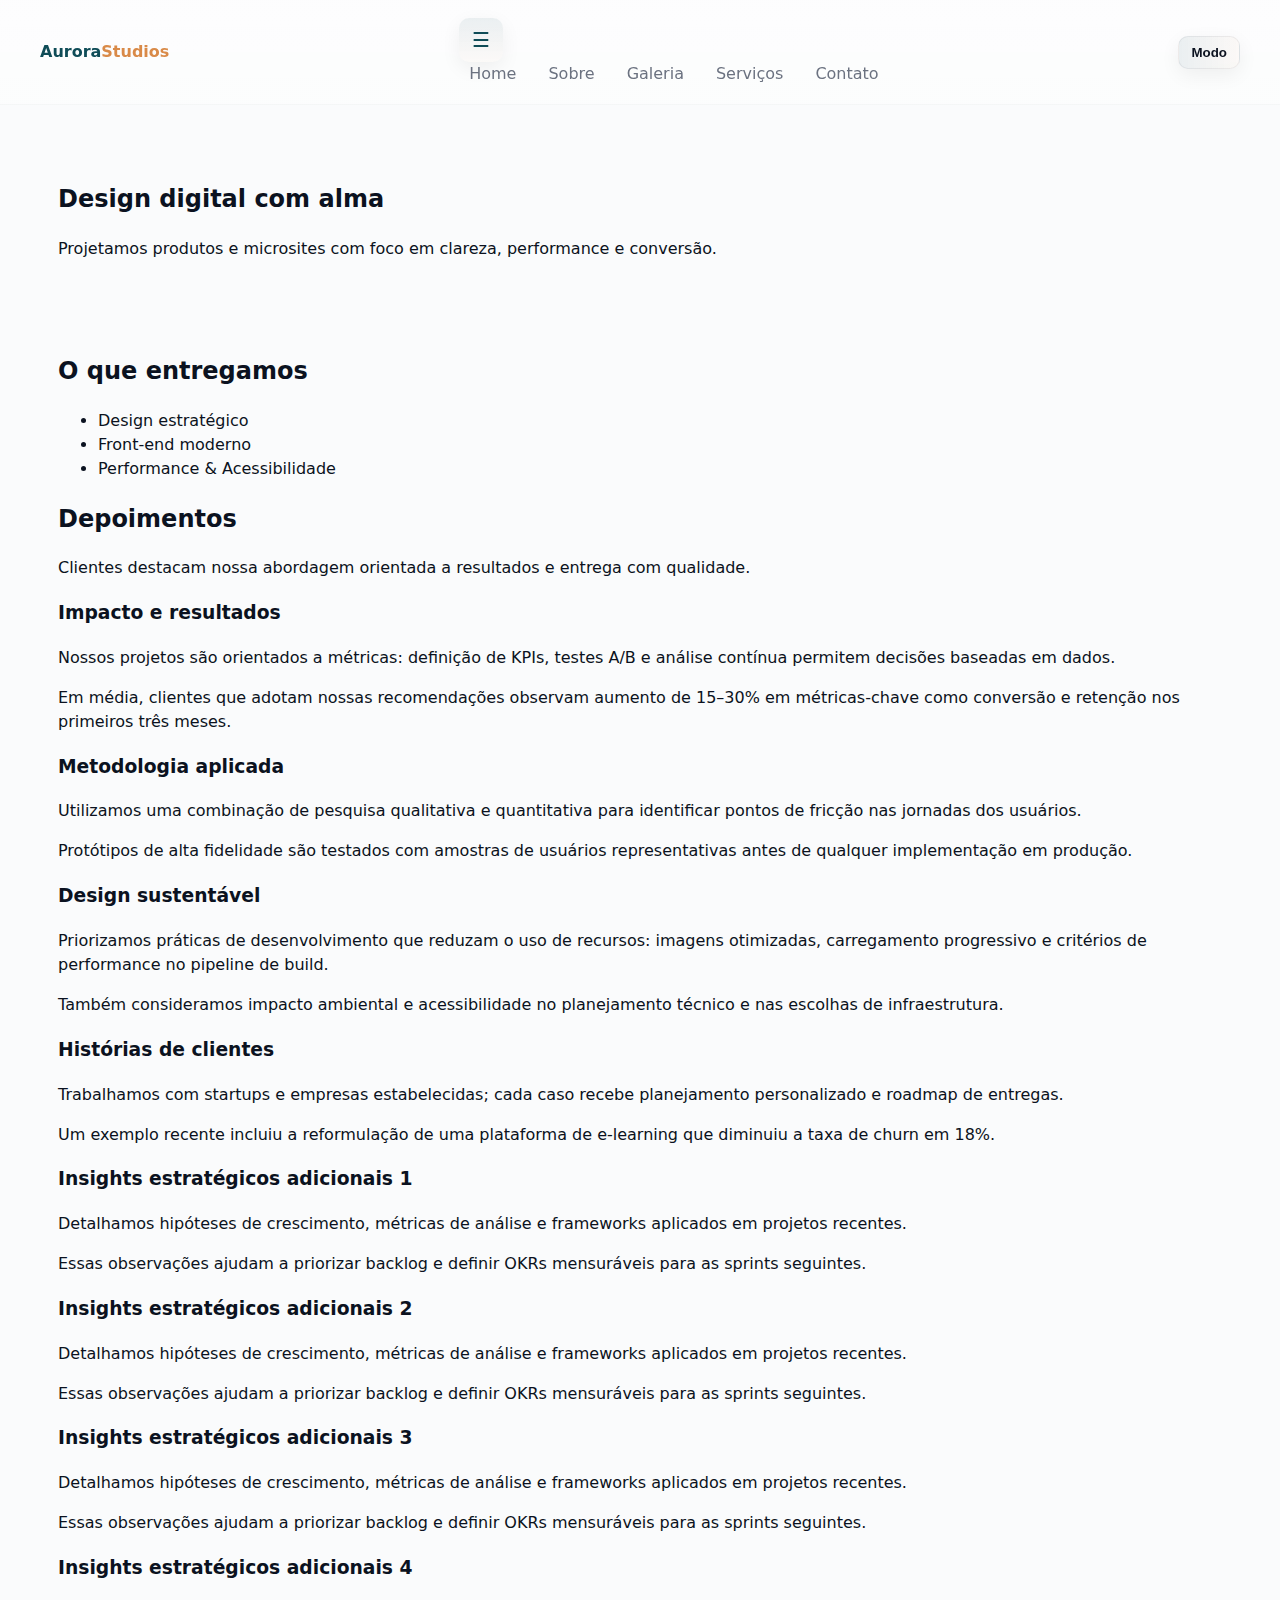
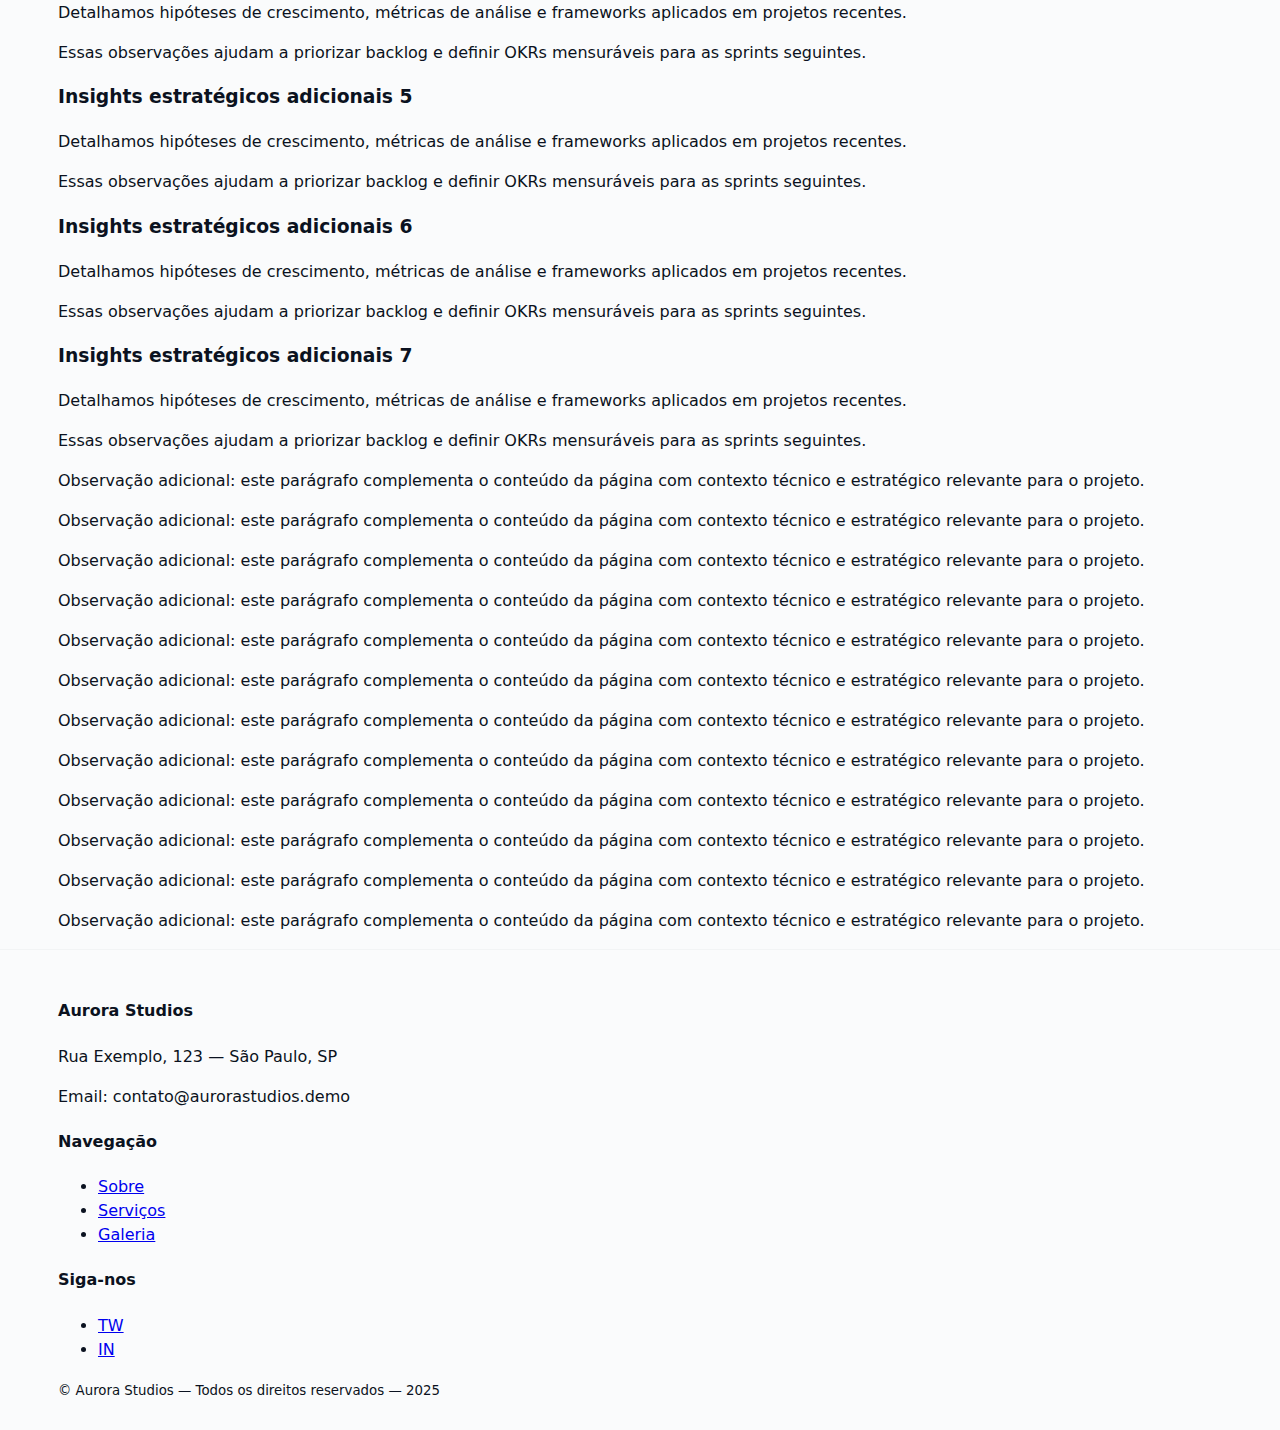
<file: Atividade 09/index.html>
<!--
  Página: Home — Aurora Studios
  Observações: esta página carrega `script.js` (interações de UI: menu, tema, carrossel, galeria).
-->
<!doctype html>
<html lang="pt-BR">
<head>
  <meta charset="utf-8" />
  <meta name="viewport" content="width=device-width,initial-scale=1" />
  <title>Home — Aurora Studios</title>
  <link rel="stylesheet" href="style.css" />
</head>
<body class="theme-light">
  <header class="site-header" role="banner">
    <div class="container header-inner">
      <a href="index.html" class="brand">Aurora<span>Studios</span></a>
      <nav class="main-nav" role="navigation" aria-label="Menu principal">
        <button class="nav-toggle" aria-expanded="false" aria-controls="main-menu">☰</button>
        <ul id="main-menu" class="nav-list">
          <li><a href="index.html">Home</a></li>
          <li><a href="about.html">Sobre</a></li>
          <li><a href="gallery.html">Galeria</a></li>
          <li><a href="services.html">Serviços</a></li>
          <li><a href="contact.html">Contato</a></li>
        </ul>
      </nav>
      <div class="header-actions">
        <button id="theme-toggle" aria-pressed="false">Modo</button>
      </div>
    </div>
  </header>
  <main class="container main-content" id="main" role="main">
    <section class="hero">
      <h2>Design digital com alma</h2>
      <p>Projetamos produtos e microsites com foco em clareza, performance e conversão.</p>
    </section>

    <section class="features">
      <h2>O que entregamos</h2>
      <ul>
        <li>Design estratégico</li>
        <li>Front-end moderno</li>
        <li>Performance & Acessibilidade</li>
      </ul>
    </section>

    <section class="testimonials">
      <h2>Depoimentos</h2>
      <p>Clientes destacam nossa abordagem orientada a resultados e entrega com qualidade.</p>
    </section>

    <section class="context-block impact">
      <h3>Impacto e resultados</h3>
      <p>Nossos projetos são orientados a métricas: definição de KPIs, testes A/B e análise contínua permitem decisões baseadas em dados.</p>
      <p>Em média, clientes que adotam nossas recomendações observam aumento de 15–30% em métricas-chave como conversão e retenção nos primeiros três meses.</p>
    </section>

    <section class="context-block methodology">
      <h3>Metodologia aplicada</h3>
      <p>Utilizamos uma combinação de pesquisa qualitativa e quantitativa para identificar pontos de fricção nas jornadas dos usuários.</p>
      <p>Protótipos de alta fidelidade são testados com amostras de usuários representativas antes de qualquer implementação em produção.</p>
    </section>

    <section class="context-block sustainability">
      <h3>Design sustentável</h3>
      <p>Priorizamos práticas de desenvolvimento que reduzam o uso de recursos: imagens otimizadas, carregamento progressivo e critérios de performance no pipeline de build.</p>
      <p>Também consideramos impacto ambiental e acessibilidade no planejamento técnico e nas escolhas de infraestrutura.</p>
    </section>

    <section class="context-block client-stories">
      <h3>Histórias de clientes</h3>
      <p>Trabalhamos com startups e empresas estabelecidas; cada caso recebe planejamento personalizado e roadmap de entregas.</p>
      <p>Um exemplo recente incluiu a reformulação de uma plataforma de e-learning que diminuiu a taxa de churn em 18%.</p>
    </section>

  
    <section class="context-block auto-added-1">
      <h3>Insights estratégicos adicionais 1</h3>
      <p>Detalhamos hipóteses de crescimento, métricas de análise e frameworks aplicados em projetos recentes.</p>
      <p>Essas observações ajudam a priorizar backlog e definir OKRs mensuráveis para as sprints seguintes.</p>
    </section>

    <section class="context-block auto-added-2">
      <h3>Insights estratégicos adicionais 2</h3>
      <p>Detalhamos hipóteses de crescimento, métricas de análise e frameworks aplicados em projetos recentes.</p>
      <p>Essas observações ajudam a priorizar backlog e definir OKRs mensuráveis para as sprints seguintes.</p>
    </section>

    <section class="context-block auto-added-3">
      <h3>Insights estratégicos adicionais 3</h3>
      <p>Detalhamos hipóteses de crescimento, métricas de análise e frameworks aplicados em projetos recentes.</p>
      <p>Essas observações ajudam a priorizar backlog e definir OKRs mensuráveis para as sprints seguintes.</p>
    </section>

    <section class="context-block auto-added-4">
      <h3>Insights estratégicos adicionais 4</h3>
      <p>Detalhamos hipóteses de crescimento, métricas de análise e frameworks aplicados em projetos recentes.</p>
      <p>Essas observações ajudam a priorizar backlog e definir OKRs mensuráveis para as sprints seguintes.</p>
    </section>

    <section class="context-block auto-added-5">
      <h3>Insights estratégicos adicionais 5</h3>
      <p>Detalhamos hipóteses de crescimento, métricas de análise e frameworks aplicados em projetos recentes.</p>
      <p>Essas observações ajudam a priorizar backlog e definir OKRs mensuráveis para as sprints seguintes.</p>
    </section>

    <section class="context-block auto-added-6">
      <h3>Insights estratégicos adicionais 6</h3>
      <p>Detalhamos hipóteses de crescimento, métricas de análise e frameworks aplicados em projetos recentes.</p>
      <p>Essas observações ajudam a priorizar backlog e definir OKRs mensuráveis para as sprints seguintes.</p>
    </section>

    <section class="context-block auto-added-7">
      <h3>Insights estratégicos adicionais 7</h3>
      <p>Detalhamos hipóteses de crescimento, métricas de análise e frameworks aplicados em projetos recentes.</p>
      <p>Essas observações ajudam a priorizar backlog e definir OKRs mensuráveis para as sprints seguintes.</p>
    </section>

    <section class="auto-para add-1">
      <p>Observação adicional: este parágrafo complementa o conteúdo da página com contexto técnico e estratégico relevante para o projeto.</p>
    </section>

    <section class="auto-para add-2">
      <p>Observação adicional: este parágrafo complementa o conteúdo da página com contexto técnico e estratégico relevante para o projeto.</p>
    </section>

    <section class="auto-para add-3">
      <p>Observação adicional: este parágrafo complementa o conteúdo da página com contexto técnico e estratégico relevante para o projeto.</p>
    </section>

    <section class="auto-para add-4">
      <p>Observação adicional: este parágrafo complementa o conteúdo da página com contexto técnico e estratégico relevante para o projeto.</p>
    </section>

    <section class="auto-para add-5">
      <p>Observação adicional: este parágrafo complementa o conteúdo da página com contexto técnico e estratégico relevante para o projeto.</p>
    </section>

    <section class="auto-para add-6">
      <p>Observação adicional: este parágrafo complementa o conteúdo da página com contexto técnico e estratégico relevante para o projeto.</p>
    </section>

    <section class="auto-para add-7">
      <p>Observação adicional: este parágrafo complementa o conteúdo da página com contexto técnico e estratégico relevante para o projeto.</p>
    </section>

    <section class="auto-para add-8">
      <p>Observação adicional: este parágrafo complementa o conteúdo da página com contexto técnico e estratégico relevante para o projeto.</p>
    </section>

    <section class="auto-para add-9">
      <p>Observação adicional: este parágrafo complementa o conteúdo da página com contexto técnico e estratégico relevante para o projeto.</p>
    </section>

    <section class="auto-para add-10">
      <p>Observação adicional: este parágrafo complementa o conteúdo da página com contexto técnico e estratégico relevante para o projeto.</p>
    </section>

    <section class="auto-para add-11">
      <p>Observação adicional: este parágrafo complementa o conteúdo da página com contexto técnico e estratégico relevante para o projeto.</p>
    </section>

    <section class="auto-para add-12">
      <p>Observação adicional: este parágrafo complementa o conteúdo da página com contexto técnico e estratégico relevante para o projeto.</p>
    </section>
</main>
  <footer class="site-footer">
    <div class="container footer-grid">
      <div class="footer-col">
        <h4>Aurora Studios</h4>
        <p>Rua Exemplo, 123 — São Paulo, SP</p>
        <p>Email: contato@aurorastudios.demo</p>
      </div>
      <div class="footer-col">
        <h4>Navegação</h4>
        <ul>
          <li><a href="about.html">Sobre</a></li>
          <li><a href="services.html">Serviços</a></li>
          <li><a href="gallery.html">Galeria</a></li>
        </ul>
      </div>
      <div class="footer-col">
        <h4>Siga-nos</h4>
        <ul class="socials">
          <li><a href="#" aria-label="Twitter">TW</a></li>
          <li><a href="#" aria-label="LinkedIn">IN</a></li>
        </ul>
      </div>
    </div>
    <div class="container copyright">
      <small>© Aurora Studios — Todos os direitos reservados — 2025</small>
    </div>
  </footer>
  <script src="script.js" defer></script>
</body>
</html>
</file>
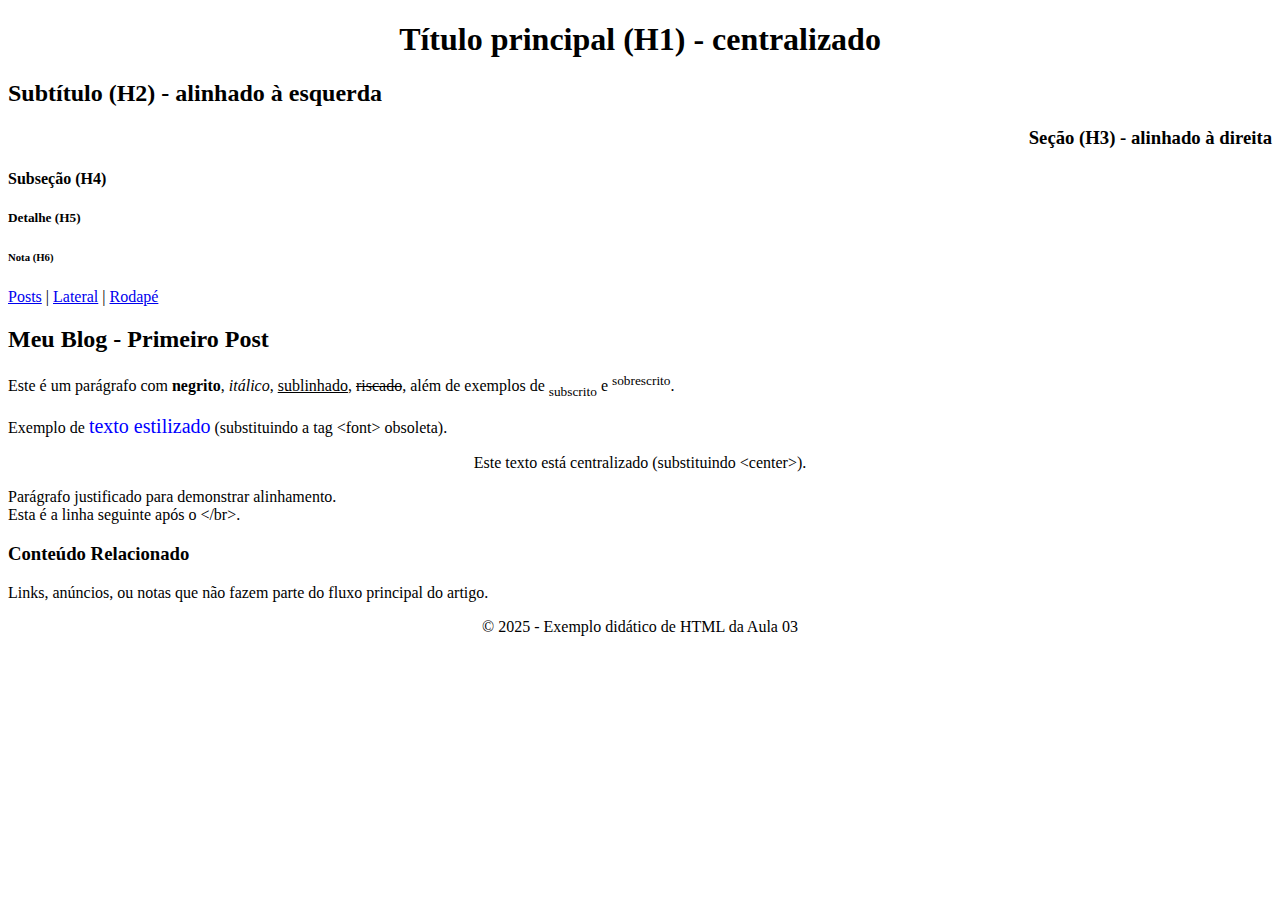
<file: Atividade 3/index.html>
<!DOCTYPE html>
<html lang="pt-BR">
    <head>
        <meta charset="utf-8">
        <title>O bloco</title> <!--Nome que fica na aba do navegador-->
        <style>
            #sublinhado{
                text-decoration: underline;
            }
            #riscado{
                text-decoration: line-through;
            }
            #estilizado{
                color: blue;
                font-size: 20px;
            }
            .center{
                text-align: center;
            }
            #justificado{
                text-align: justify;
            }
            #rodape{
                text-align: center;
            }
        </style> <!--CSS (Elementos Visuais)-->
    </head>
    <body>
        <header>
            <h1 align="center">Título principal (H1) - centralizado</h1>
            <h2 align="left">Subtítulo (H2) - alinhado à esquerda</h2>
            <h3 align="right">Seção (H3) - alinhado à direita</h3>
            <h4>Subseção (H4)</h4>
            <h5>Detalhe (H5)</h5>
            <h6>Nota (H6)</h6>
        </header> <!--Cabeçalho e títulos-->
        
        <nav>
            <p>
                <a href="https://www.rockstargames.com/">Posts</a> |
                <a href="https://www.rockstargames.com/">Lateral</a> |
                <a href="https://www.rockstargames.com/">Rodapé</a>
            </p>
        </nav> <!--Menu de Navegação-->
        
        <section id="posts">
            <article class="post">
                <header>
                    <h2>Meu Blog - Primeiro Post</h2>
                </header>
                <p>
                    Este é um parágrafo com <strong>negrito</strong>, <em>itálico</em>, <span id="sublinhado">sublinhado</span>, <span id="riscado">riscado</span>, além de exemplos de <sub>subscrito</sub> e <sup>sobrescrito</sup>.
                </p> <!--Primeiro Parágrafos com Diferentes formatações-->
                
                <p>
                    Exemplo de <span id="estilizado">texto estilizado</span> (substituindo a tag &lt;font&gt; obsoleta).
                </p> <!--Parágrafo com Texto Estilizado-->
                
                <div class="center">
                    Este texto está centralizado (substituindo &lt;center&gt;).
                </div> <!--Texto Centralizado-->
                
                <p id="justificado">
                    Parágrafo justificado para demonstrar alinhamento.</br>Esta é a linha seguinte após o &lt;/br&gt;.
                </p> <!--Parágrafo com Quebra de Linha (Justificado)-->
            </article>
        </section> <!--Seção de Posts-->
        
        <aside id="lateral">
            <h3>Conteúdo Relacionado</h3>
            <p>Links, anúncios, ou notas que não fazem parte do fluxo principal do artigo.</p>
        </aside> <!--Barra Lateral com Texto Explicativo-->
        
        <footer id="rodape">
            <p>© 2025 - Exemplo didático de HTML da Aula 03</p>
        </footer> <!--Rodapé-->
    </body>
</html>
</file>
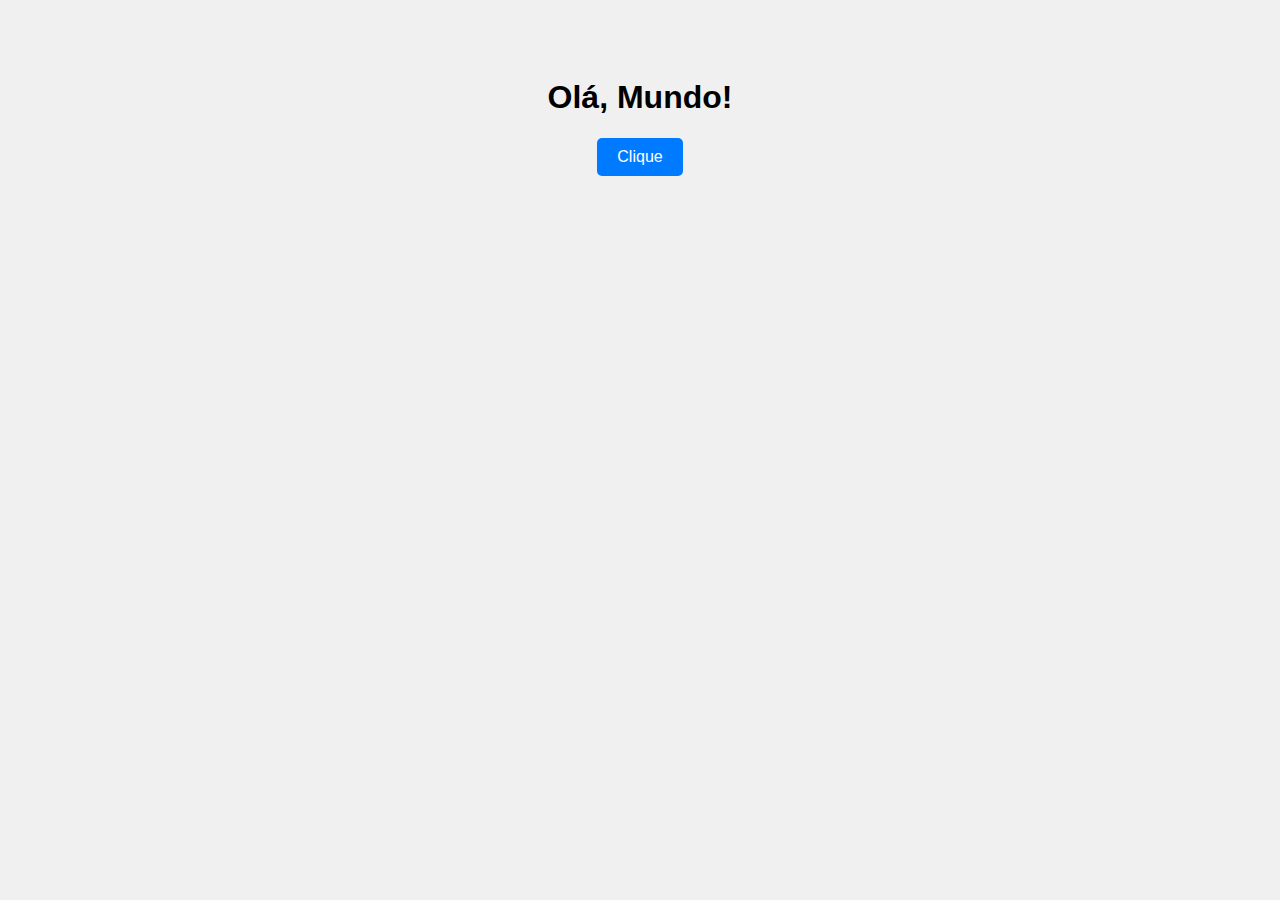
<file: webdesign/index.html>
<!DOCTYPE html>
<html Lang="pt-BR">
<head>
    <meta charset="UTF-8">
    <title> Meu Primeiro Site </title>
    <link rel="stylesheet" href="style.css">
</head>
<body>
    <h1>Olá, Mundo!</h1>
    <button id="Botao">Clique</button>
    <script src="script.js"></script>
</body>
</html>
</file>
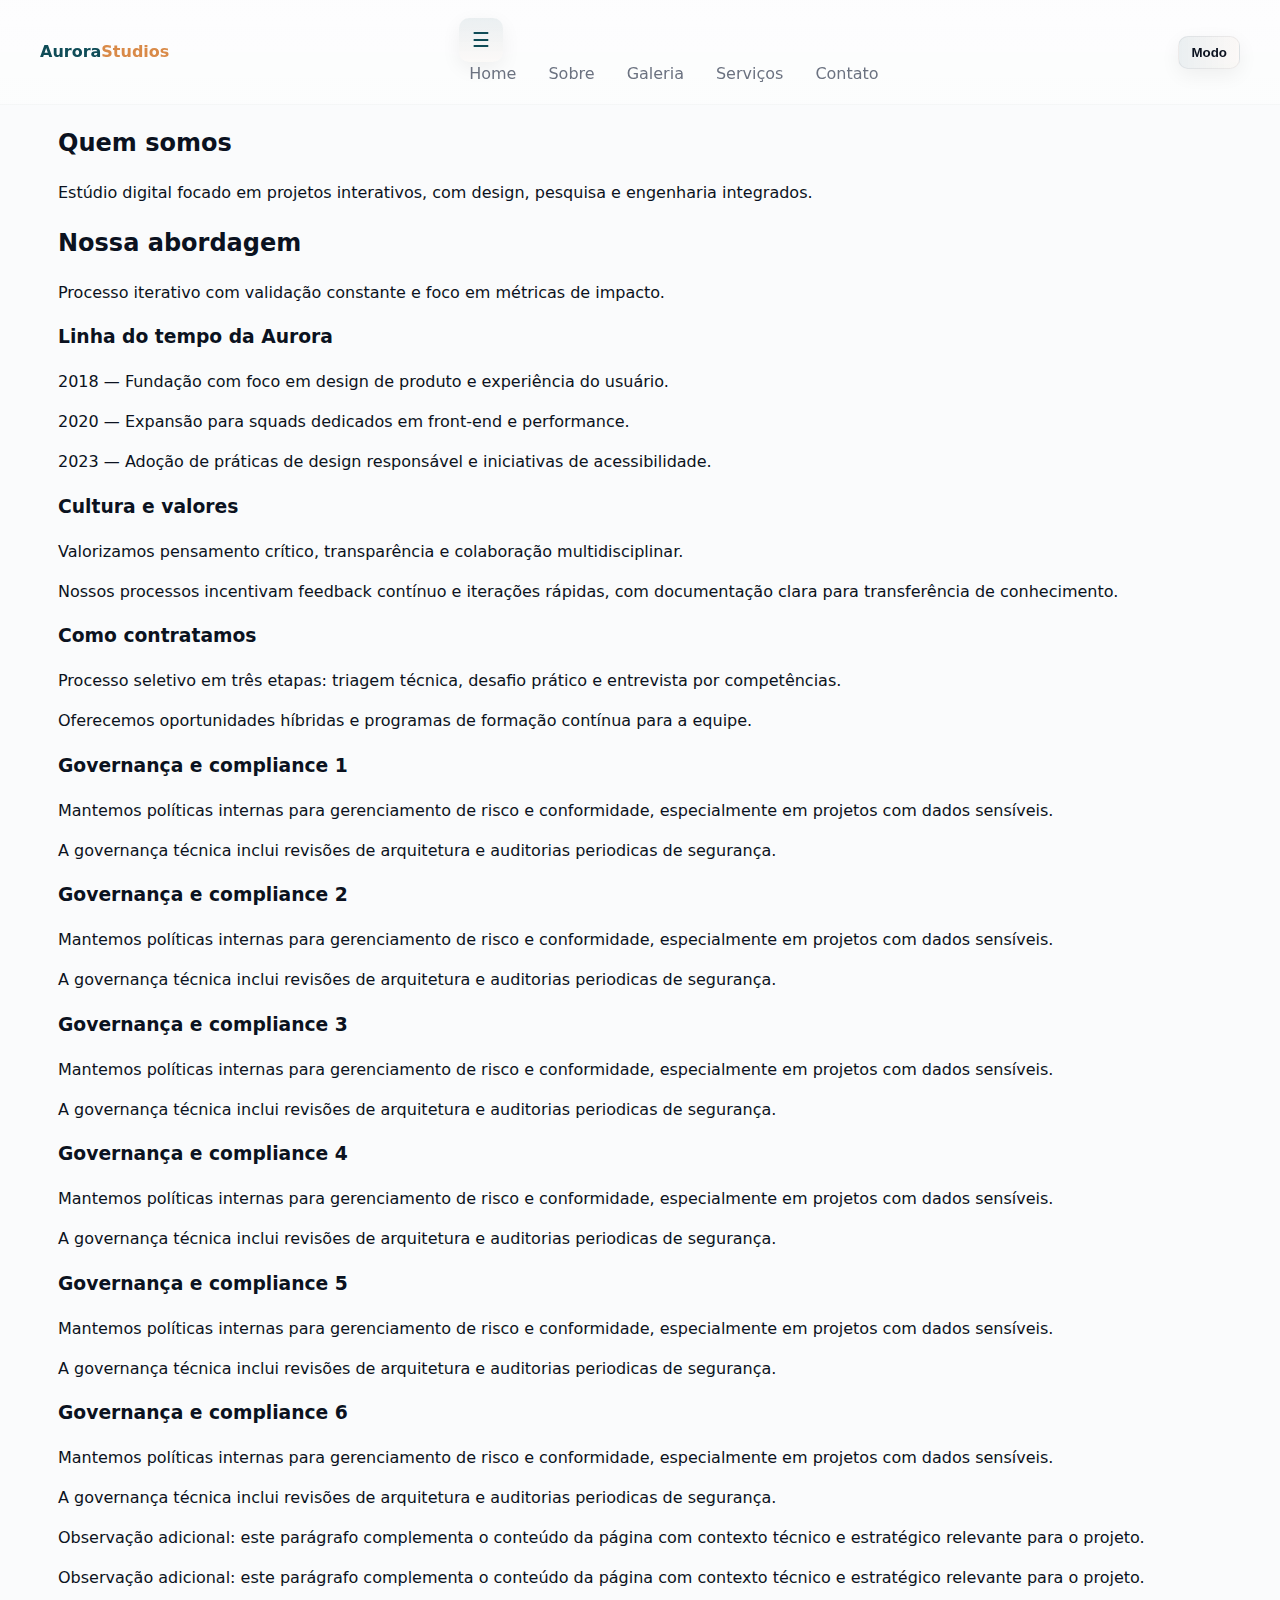
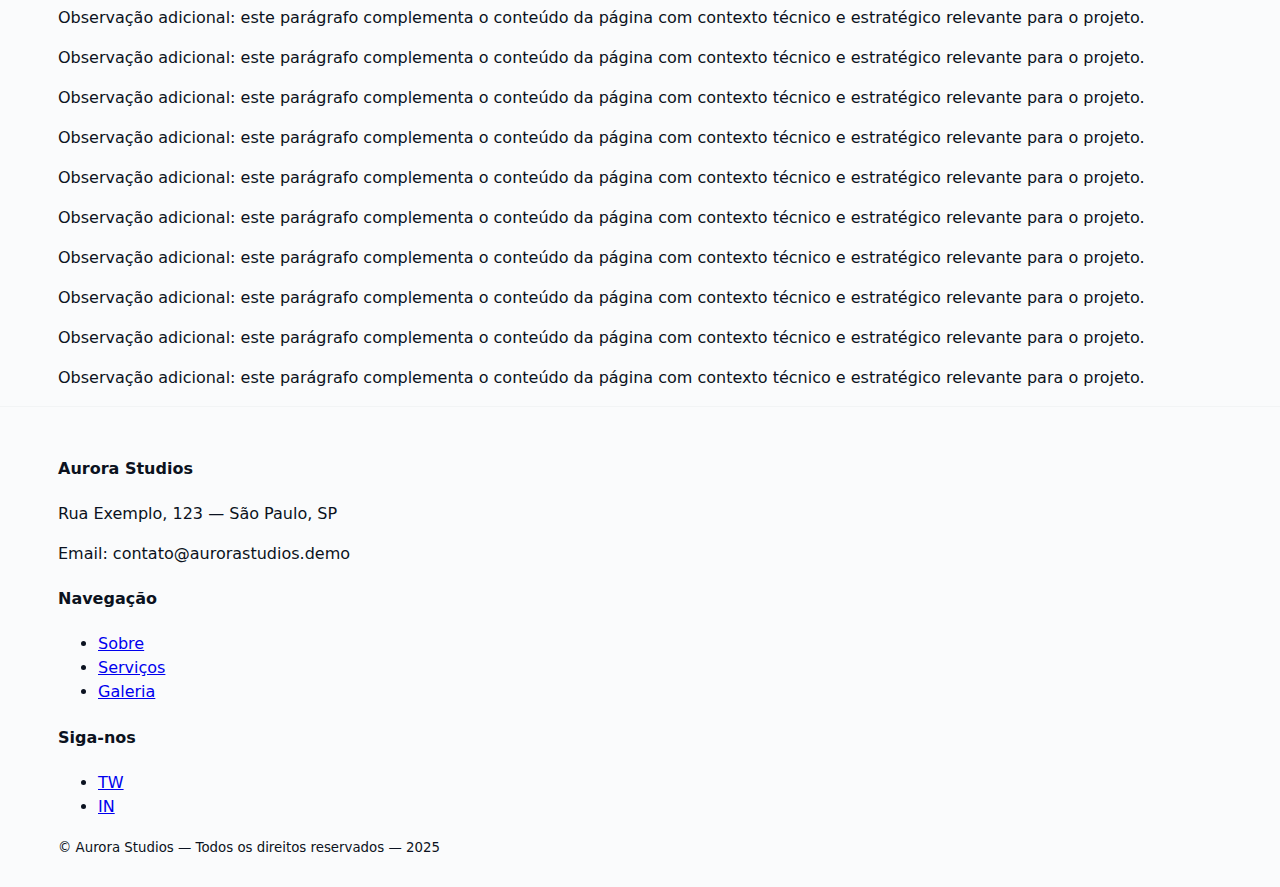
<file: Atividade 09/about.html>
<!--
  Página: Sobre — Aurora Studios
  Observações: carrega `script.js` para comportamentos compartilhados (menu, tema, observadores).
-->
<!doctype html>
<html lang="pt-BR">
<head>
  <meta charset="utf-8" />
  <meta name="viewport" content="width=device-width,initial-scale=1" />
  <title>Sobre — Aurora Studios</title>
  <link rel="stylesheet" href="style.css" />
</head>
<body class="theme-light">
  <header class="site-header" role="banner">
    <div class="container header-inner">
      <a href="index.html" class="brand">Aurora<span>Studios</span></a>
      <nav class="main-nav" role="navigation" aria-label="Menu principal">
        <button class="nav-toggle" aria-expanded="false" aria-controls="main-menu">☰</button>
        <ul id="main-menu" class="nav-list">
          <li><a href="index.html">Home</a></li>
          <li><a href="about.html">Sobre</a></li>
          <li><a href="gallery.html">Galeria</a></li>
          <li><a href="services.html">Serviços</a></li>
          <li><a href="contact.html">Contato</a></li>
        </ul>
      </nav>
      <div class="header-actions">
        <button id="theme-toggle" aria-pressed="false">Modo</button>
      </div>
    </div>
  </header>
  <main class="container main-content" id="main" role="main">
    <section class="who">
      <h2>Quem somos</h2>
      <p>Estúdio digital focado em projetos interativos, com design, pesquisa e engenharia integrados.</p>
    </section>

    <section class="approach">
      <h2>Nossa abordagem</h2>
      <p>Processo iterativo com validação constante e foco em métricas de impacto.</p>
    </section>

    <section class="context-block timeline">
      <h3>Linha do tempo da Aurora</h3>
      <p>2018 — Fundação com foco em design de produto e experiência do usuário.</p>
      <p>2020 — Expansão para squads dedicados em front-end e performance.</p>
      <p>2023 — Adoção de práticas de design responsável e iniciativas de acessibilidade.</p>
    </section>

    <section class="context-block culture">
      <h3>Cultura e valores</h3>
      <p>Valorizamos pensamento crítico, transparência e colaboração multidisciplinar.</p>
      <p>Nossos processos incentivam feedback contínuo e iterações rápidas, com documentação clara para transferência de conhecimento.</p>
    </section>

    <section class="context-block hiring">
      <h3>Como contratamos</h3>
      <p>Processo seletivo em três etapas: triagem técnica, desafio prático e entrevista por competências.</p>
      <p>Oferecemos oportunidades híbridas e programas de formação contínua para a equipe.</p>
    </section>

  
    <section class="context-block auto-added-1">
      <h3>Governança e compliance 1</h3>
      <p>Mantemos políticas internas para gerenciamento de risco e conformidade, especialmente em projetos com dados sensíveis.</p>
      <p>A governança técnica inclui revisões de arquitetura e auditorias periodicas de segurança.</p>
    </section>

    <section class="context-block auto-added-2">
      <h3>Governança e compliance 2</h3>
      <p>Mantemos políticas internas para gerenciamento de risco e conformidade, especialmente em projetos com dados sensíveis.</p>
      <p>A governança técnica inclui revisões de arquitetura e auditorias periodicas de segurança.</p>
    </section>

    <section class="context-block auto-added-3">
      <h3>Governança e compliance 3</h3>
      <p>Mantemos políticas internas para gerenciamento de risco e conformidade, especialmente em projetos com dados sensíveis.</p>
      <p>A governança técnica inclui revisões de arquitetura e auditorias periodicas de segurança.</p>
    </section>

    <section class="context-block auto-added-4">
      <h3>Governança e compliance 4</h3>
      <p>Mantemos políticas internas para gerenciamento de risco e conformidade, especialmente em projetos com dados sensíveis.</p>
      <p>A governança técnica inclui revisões de arquitetura e auditorias periodicas de segurança.</p>
    </section>

    <section class="context-block auto-added-5">
      <h3>Governança e compliance 5</h3>
      <p>Mantemos políticas internas para gerenciamento de risco e conformidade, especialmente em projetos com dados sensíveis.</p>
      <p>A governança técnica inclui revisões de arquitetura e auditorias periodicas de segurança.</p>
    </section>

    <section class="context-block auto-added-6">
      <h3>Governança e compliance 6</h3>
      <p>Mantemos políticas internas para gerenciamento de risco e conformidade, especialmente em projetos com dados sensíveis.</p>
      <p>A governança técnica inclui revisões de arquitetura e auditorias periodicas de segurança.</p>
    </section>

    <section class="auto-para add-1">
      <p>Observação adicional: este parágrafo complementa o conteúdo da página com contexto técnico e estratégico relevante para o projeto.</p>
    </section>

    <section class="auto-para add-2">
      <p>Observação adicional: este parágrafo complementa o conteúdo da página com contexto técnico e estratégico relevante para o projeto.</p>
    </section>

    <section class="auto-para add-3">
      <p>Observação adicional: este parágrafo complementa o conteúdo da página com contexto técnico e estratégico relevante para o projeto.</p>
    </section>

    <section class="auto-para add-4">
      <p>Observação adicional: este parágrafo complementa o conteúdo da página com contexto técnico e estratégico relevante para o projeto.</p>
    </section>

    <section class="auto-para add-5">
      <p>Observação adicional: este parágrafo complementa o conteúdo da página com contexto técnico e estratégico relevante para o projeto.</p>
    </section>

    <section class="auto-para add-6">
      <p>Observação adicional: este parágrafo complementa o conteúdo da página com contexto técnico e estratégico relevante para o projeto.</p>
    </section>

    <section class="auto-para add-7">
      <p>Observação adicional: este parágrafo complementa o conteúdo da página com contexto técnico e estratégico relevante para o projeto.</p>
    </section>

    <section class="auto-para add-8">
      <p>Observação adicional: este parágrafo complementa o conteúdo da página com contexto técnico e estratégico relevante para o projeto.</p>
    </section>

    <section class="auto-para add-9">
      <p>Observação adicional: este parágrafo complementa o conteúdo da página com contexto técnico e estratégico relevante para o projeto.</p>
    </section>

    <section class="auto-para add-10">
      <p>Observação adicional: este parágrafo complementa o conteúdo da página com contexto técnico e estratégico relevante para o projeto.</p>
    </section>

    <section class="auto-para add-11">
      <p>Observação adicional: este parágrafo complementa o conteúdo da página com contexto técnico e estratégico relevante para o projeto.</p>
    </section>

    <section class="auto-para add-12">
      <p>Observação adicional: este parágrafo complementa o conteúdo da página com contexto técnico e estratégico relevante para o projeto.</p>
    </section>
</main>
  <footer class="site-footer">
    <div class="container footer-grid">
      <div class="footer-col">
        <h4>Aurora Studios</h4>
        <p>Rua Exemplo, 123 — São Paulo, SP</p>
        <p>Email: contato@aurorastudios.demo</p>
      </div>
      <div class="footer-col">
        <h4>Navegação</h4>
        <ul>
          <li><a href="about.html">Sobre</a></li>
          <li><a href="services.html">Serviços</a></li>
          <li><a href="gallery.html">Galeria</a></li>
        </ul>
      </div>
      <div class="footer-col">
        <h4>Siga-nos</h4>
        <ul class="socials">
          <li><a href="#" aria-label="Twitter">TW</a></li>
          <li><a href="#" aria-label="LinkedIn">IN</a></li>
        </ul>
      </div>
    </div>
    <div class="container copyright">
      <small>© Aurora Studios — Todos os direitos reservados — 2025</small>
    </div>
  </footer>
  <script src="script.js" defer></script>
</body>
</html>
</file>
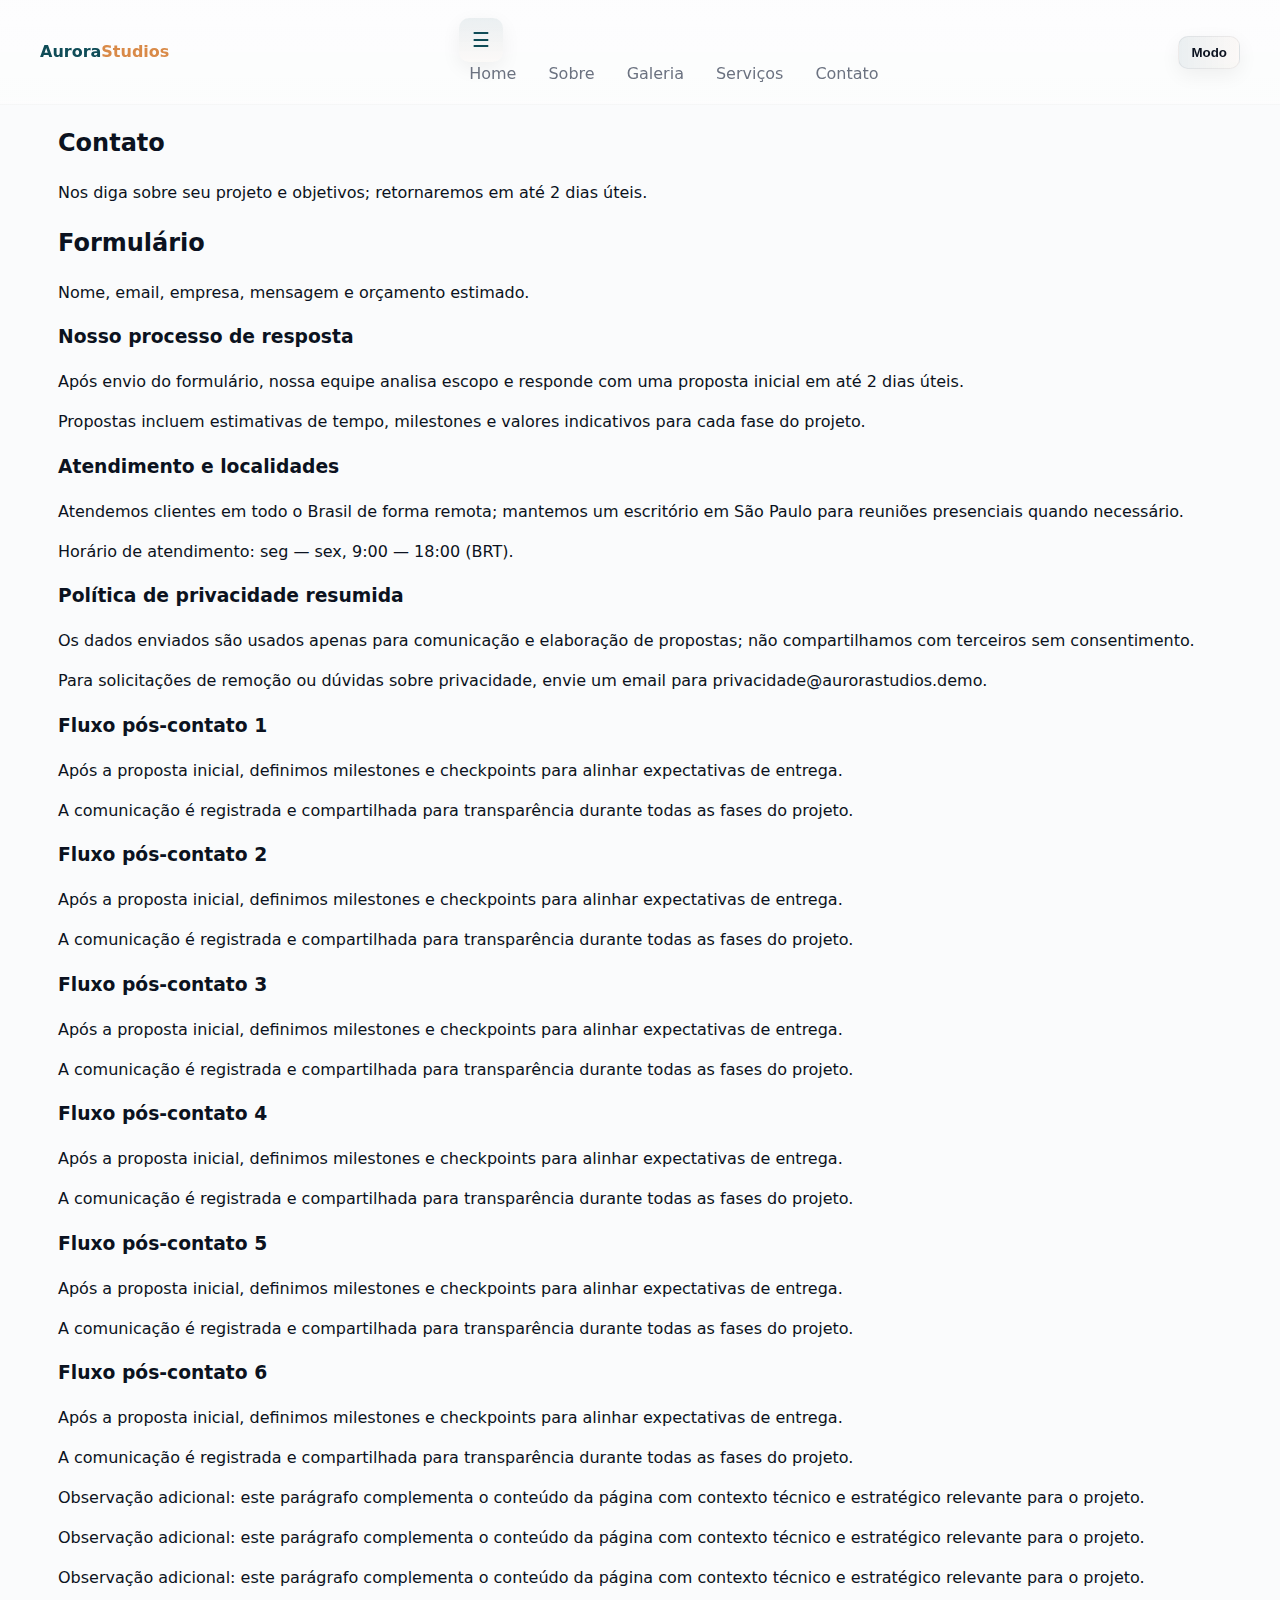
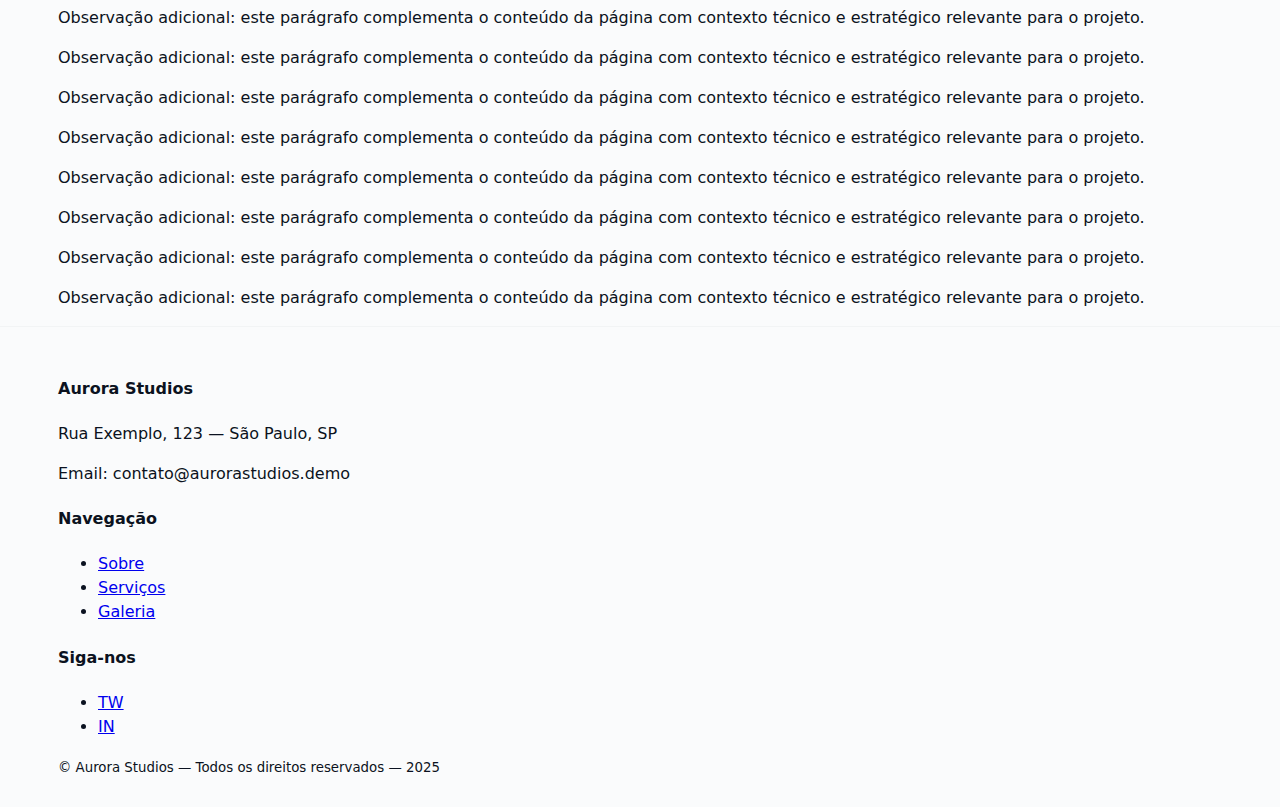
<file: Atividade 09/contact.html>
<!--
  Página: Contato — Aurora Studios
  Observações: carrega `script.js` (inicializa formulário, rascunho local e validações).
-->
<!doctype html>
<html lang="pt-BR">
<head>
  <meta charset="utf-8" />
  <meta name="viewport" content="width=device-width,initial-scale=1" />
  <title>Contato — Aurora Studios</title>
  <link rel="stylesheet" href="style.css" />
</head>
<body class="theme-light">
  <header class="site-header" role="banner">
    <div class="container header-inner">
      <a href="index.html" class="brand">Aurora<span>Studios</span></a>
      <nav class="main-nav" role="navigation" aria-label="Menu principal">
        <button class="nav-toggle" aria-expanded="false" aria-controls="main-menu">☰</button>
        <ul id="main-menu" class="nav-list">
          <li><a href="index.html">Home</a></li>
          <li><a href="about.html">Sobre</a></li>
          <li><a href="gallery.html">Galeria</a></li>
          <li><a href="services.html">Serviços</a></li>
          <li><a href="contact.html">Contato</a></li>
        </ul>
      </nav>
      <div class="header-actions">
        <button id="theme-toggle" aria-pressed="false">Modo</button>
      </div>
    </div>
  </header>
  <main class="container main-content" id="main" role="main">
    <section class="contact-hero">
      <h2>Contato</h2>
      <p>Nos diga sobre seu projeto e objetivos; retornaremos em até 2 dias úteis.</p>
    </section>

    <section class="form">
      <h2>Formulário</h2>
      <p>Nome, email, empresa, mensagem e orçamento estimado.</p>
    </section>

    <section class="context-block response-process">
      <h3>Nosso processo de resposta</h3>
      <p>Após envio do formulário, nossa equipe analisa escopo e responde com uma proposta inicial em até 2 dias úteis.</p>
      <p>Propostas incluem estimativas de tempo, milestones e valores indicativos para cada fase do projeto.</p>
    </section>

    <section class="context-block locations">
      <h3>Atendimento e localidades</h3>
      <p>Atendemos clientes em todo o Brasil de forma remota; mantemos um escritório em São Paulo para reuniões presenciais quando necessário.</p>
      <p>Horário de atendimento: seg — sex, 9:00 — 18:00 (BRT).</p>
    </section>

    <section class="context-block privacy-policy">
      <h3>Política de privacidade resumida</h3>
      <p>Os dados enviados são usados apenas para comunicação e elaboração de propostas; não compartilhamos com terceiros sem consentimento.</p>
      <p>Para solicitações de remoção ou dúvidas sobre privacidade, envie um email para privacidade@aurorastudios.demo.</p>
    </section>

  
    <section class="context-block auto-added-1">
      <h3>Fluxo pós-contato 1</h3>
      <p>Após a proposta inicial, definimos milestones e checkpoints para alinhar expectativas de entrega.</p>
      <p>A comunicação é registrada e compartilhada para transparência durante todas as fases do projeto.</p>
    </section>

    <section class="context-block auto-added-2">
      <h3>Fluxo pós-contato 2</h3>
      <p>Após a proposta inicial, definimos milestones e checkpoints para alinhar expectativas de entrega.</p>
      <p>A comunicação é registrada e compartilhada para transparência durante todas as fases do projeto.</p>
    </section>

    <section class="context-block auto-added-3">
      <h3>Fluxo pós-contato 3</h3>
      <p>Após a proposta inicial, definimos milestones e checkpoints para alinhar expectativas de entrega.</p>
      <p>A comunicação é registrada e compartilhada para transparência durante todas as fases do projeto.</p>
    </section>

    <section class="context-block auto-added-4">
      <h3>Fluxo pós-contato 4</h3>
      <p>Após a proposta inicial, definimos milestones e checkpoints para alinhar expectativas de entrega.</p>
      <p>A comunicação é registrada e compartilhada para transparência durante todas as fases do projeto.</p>
    </section>

    <section class="context-block auto-added-5">
      <h3>Fluxo pós-contato 5</h3>
      <p>Após a proposta inicial, definimos milestones e checkpoints para alinhar expectativas de entrega.</p>
      <p>A comunicação é registrada e compartilhada para transparência durante todas as fases do projeto.</p>
    </section>

    <section class="context-block auto-added-6">
      <h3>Fluxo pós-contato 6</h3>
      <p>Após a proposta inicial, definimos milestones e checkpoints para alinhar expectativas de entrega.</p>
      <p>A comunicação é registrada e compartilhada para transparência durante todas as fases do projeto.</p>
    </section>

    <section class="auto-para add-1">
      <p>Observação adicional: este parágrafo complementa o conteúdo da página com contexto técnico e estratégico relevante para o projeto.</p>
    </section>

    <section class="auto-para add-2">
      <p>Observação adicional: este parágrafo complementa o conteúdo da página com contexto técnico e estratégico relevante para o projeto.</p>
    </section>

    <section class="auto-para add-3">
      <p>Observação adicional: este parágrafo complementa o conteúdo da página com contexto técnico e estratégico relevante para o projeto.</p>
    </section>

    <section class="auto-para add-4">
      <p>Observação adicional: este parágrafo complementa o conteúdo da página com contexto técnico e estratégico relevante para o projeto.</p>
    </section>

    <section class="auto-para add-5">
      <p>Observação adicional: este parágrafo complementa o conteúdo da página com contexto técnico e estratégico relevante para o projeto.</p>
    </section>

    <section class="auto-para add-6">
      <p>Observação adicional: este parágrafo complementa o conteúdo da página com contexto técnico e estratégico relevante para o projeto.</p>
    </section>

    <section class="auto-para add-7">
      <p>Observação adicional: este parágrafo complementa o conteúdo da página com contexto técnico e estratégico relevante para o projeto.</p>
    </section>

    <section class="auto-para add-8">
      <p>Observação adicional: este parágrafo complementa o conteúdo da página com contexto técnico e estratégico relevante para o projeto.</p>
    </section>

    <section class="auto-para add-9">
      <p>Observação adicional: este parágrafo complementa o conteúdo da página com contexto técnico e estratégico relevante para o projeto.</p>
    </section>

    <section class="auto-para add-10">
      <p>Observação adicional: este parágrafo complementa o conteúdo da página com contexto técnico e estratégico relevante para o projeto.</p>
    </section>

    <section class="auto-para add-11">
      <p>Observação adicional: este parágrafo complementa o conteúdo da página com contexto técnico e estratégico relevante para o projeto.</p>
    </section>
</main>
  <footer class="site-footer">
    <div class="container footer-grid">
      <div class="footer-col">
        <h4>Aurora Studios</h4>
        <p>Rua Exemplo, 123 — São Paulo, SP</p>
        <p>Email: contato@aurorastudios.demo</p>
      </div>
      <div class="footer-col">
        <h4>Navegação</h4>
        <ul>
          <li><a href="about.html">Sobre</a></li>
          <li><a href="services.html">Serviços</a></li>
          <li><a href="gallery.html">Galeria</a></li>
        </ul>
      </div>
      <div class="footer-col">
        <h4>Siga-nos</h4>
        <ul class="socials">
          <li><a href="#" aria-label="Twitter">TW</a></li>
          <li><a href="#" aria-label="LinkedIn">IN</a></li>
        </ul>
      </div>
    </div>
    <div class="container copyright">
      <small>© Aurora Studios — Todos os direitos reservados — 2025</small>
    </div>
  </footer>
  <script src="script.js" defer></script>
</body>
</html>
</file>
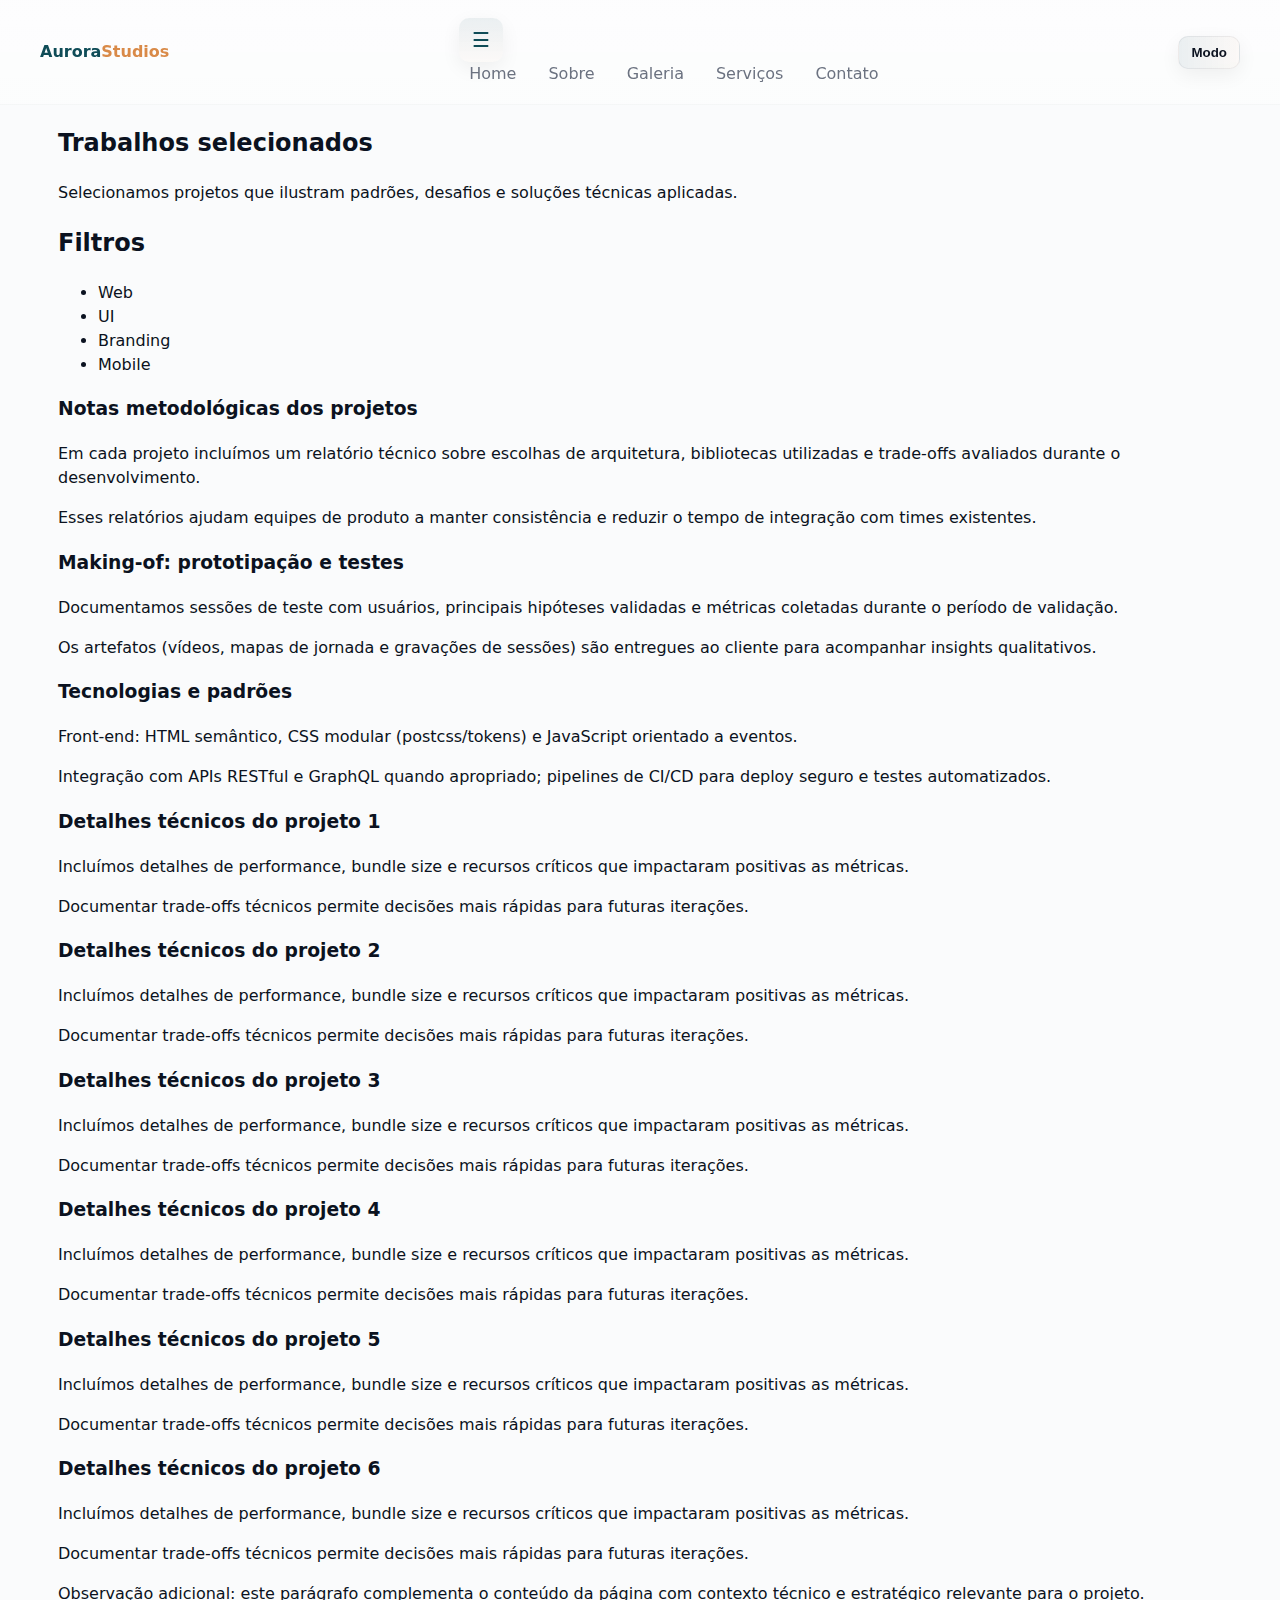
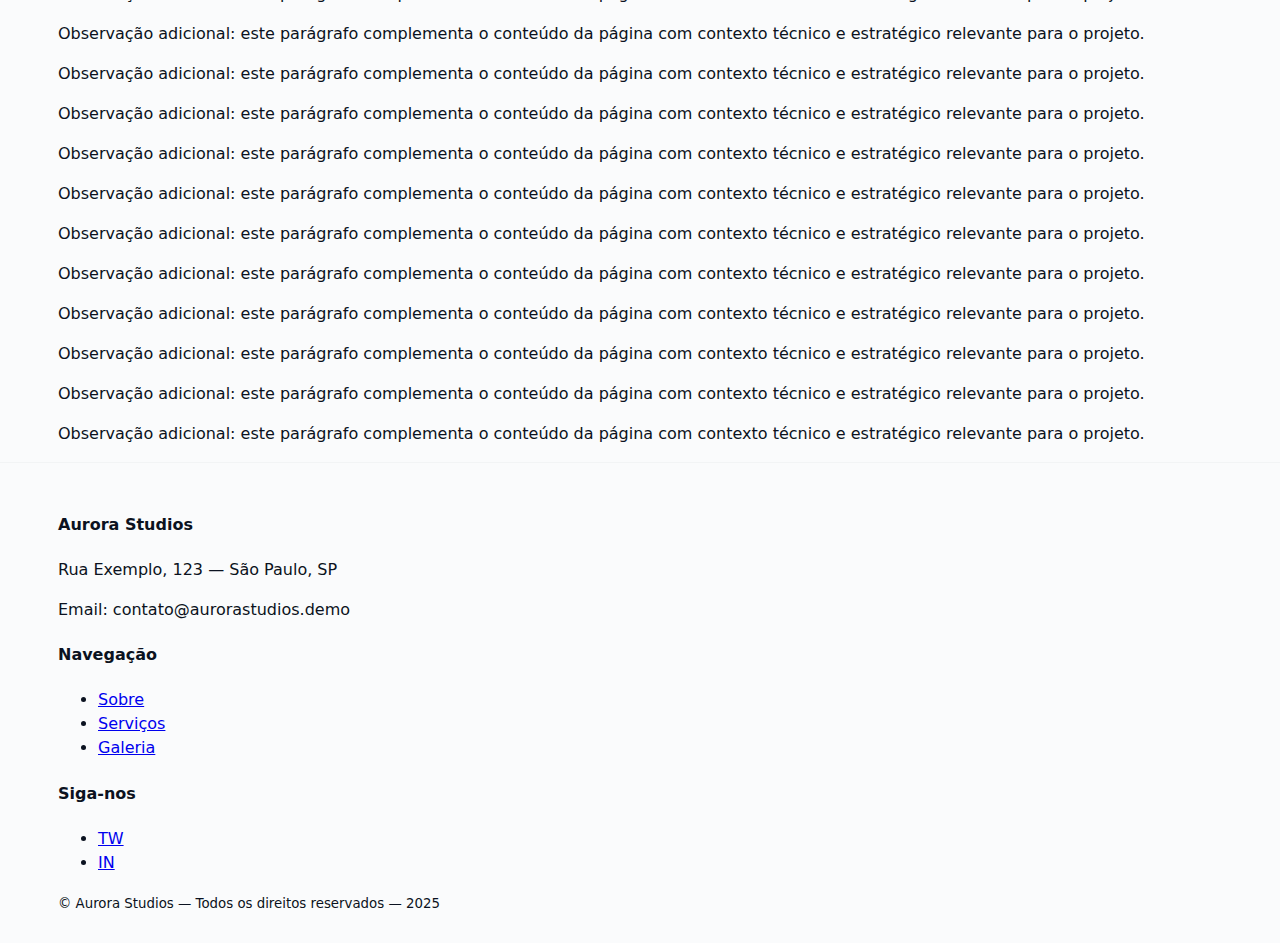
<file: Atividade 09/gallery.html>
<!--
  Página: Galeria — Aurora Studios
  Observações: carrega `script.js` (constrói galeria, handlers de filtros e lazy-loading).
-->
<!doctype html>
<html lang="pt-BR">
<head>
  <meta charset="utf-8" />
  <meta name="viewport" content="width=device-width,initial-scale=1" />
  <title>Galeria — Aurora Studios</title>
  <link rel="stylesheet" href="style.css" />
</head>
<body class="theme-light">
  <header class="site-header" role="banner">
    <div class="container header-inner">
      <a href="index.html" class="brand">Aurora<span>Studios</span></a>
      <nav class="main-nav" role="navigation" aria-label="Menu principal">
        <button class="nav-toggle" aria-expanded="false" aria-controls="main-menu">☰</button>
        <ul id="main-menu" class="nav-list">
          <li><a href="index.html">Home</a></li>
          <li><a href="about.html">Sobre</a></li>
          <li><a href="gallery.html">Galeria</a></li>
          <li><a href="services.html">Serviços</a></li>
          <li><a href="contact.html">Contato</a></li>
        </ul>
      </nav>
      <div class="header-actions">
        <button id="theme-toggle" aria-pressed="false">Modo</button>
      </div>
    </div>
  </header>
  <main class="container main-content" id="main" role="main">
    <section class="intro">
      <h2>Trabalhos selecionados</h2>
      <p>Selecionamos projetos que ilustram padrões, desafios e soluções técnicas aplicadas.</p>
    </section>

    <section class="filters">
      <h2>Filtros</h2>
      <ul>
        <li>Web</li>
        <li>UI</li>
        <li>Branding</li>
        <li>Mobile</li>
      </ul>
    </section>

    <section class="context-block project-annotations">
      <h3>Notas metodológicas dos projetos</h3>
      <p>Em cada projeto incluímos um relatório técnico sobre escolhas de arquitetura, bibliotecas utilizadas e trade-offs avaliados durante o desenvolvimento.</p>
      <p>Esses relatórios ajudam equipes de produto a manter consistência e reduzir o tempo de integração com times existentes.</p>
    </section>

    <section class="context-block making-of">
      <h3>Making-of: prototipação e testes</h3>
      <p>Documentamos sessões de teste com usuários, principais hipóteses validadas e métricas coletadas durante o período de validação.</p>
      <p>Os artefatos (vídeos, mapas de jornada e gravações de sessões) são entregues ao cliente para acompanhar insights qualitativos.</p>
    </section>

    <section class="context-block tech-stack">
      <h3>Tecnologias e padrões</h3>
      <p>Front-end: HTML semântico, CSS modular (postcss/tokens) e JavaScript orientado a eventos.</p>
      <p>Integração com APIs RESTful e GraphQL quando apropriado; pipelines de CI/CD para deploy seguro e testes automatizados.</p>
    </section>

  
    <section class="context-block auto-added-1">
      <h3>Detalhes técnicos do projeto 1</h3>
      <p>Incluímos detalhes de performance, bundle size e recursos críticos que impactaram positivas as métricas.</p>
      <p>Documentar trade-offs técnicos permite decisões mais rápidas para futuras iterações.</p>
    </section>

    <section class="context-block auto-added-2">
      <h3>Detalhes técnicos do projeto 2</h3>
      <p>Incluímos detalhes de performance, bundle size e recursos críticos que impactaram positivas as métricas.</p>
      <p>Documentar trade-offs técnicos permite decisões mais rápidas para futuras iterações.</p>
    </section>

    <section class="context-block auto-added-3">
      <h3>Detalhes técnicos do projeto 3</h3>
      <p>Incluímos detalhes de performance, bundle size e recursos críticos que impactaram positivas as métricas.</p>
      <p>Documentar trade-offs técnicos permite decisões mais rápidas para futuras iterações.</p>
    </section>

    <section class="context-block auto-added-4">
      <h3>Detalhes técnicos do projeto 4</h3>
      <p>Incluímos detalhes de performance, bundle size e recursos críticos que impactaram positivas as métricas.</p>
      <p>Documentar trade-offs técnicos permite decisões mais rápidas para futuras iterações.</p>
    </section>

    <section class="context-block auto-added-5">
      <h3>Detalhes técnicos do projeto 5</h3>
      <p>Incluímos detalhes de performance, bundle size e recursos críticos que impactaram positivas as métricas.</p>
      <p>Documentar trade-offs técnicos permite decisões mais rápidas para futuras iterações.</p>
    </section>

    <section class="context-block auto-added-6">
      <h3>Detalhes técnicos do projeto 6</h3>
      <p>Incluímos detalhes de performance, bundle size e recursos críticos que impactaram positivas as métricas.</p>
      <p>Documentar trade-offs técnicos permite decisões mais rápidas para futuras iterações.</p>
    </section>

    <section class="auto-para add-1">
      <p>Observação adicional: este parágrafo complementa o conteúdo da página com contexto técnico e estratégico relevante para o projeto.</p>
    </section>

    <section class="auto-para add-2">
      <p>Observação adicional: este parágrafo complementa o conteúdo da página com contexto técnico e estratégico relevante para o projeto.</p>
    </section>

    <section class="auto-para add-3">
      <p>Observação adicional: este parágrafo complementa o conteúdo da página com contexto técnico e estratégico relevante para o projeto.</p>
    </section>

    <section class="auto-para add-4">
      <p>Observação adicional: este parágrafo complementa o conteúdo da página com contexto técnico e estratégico relevante para o projeto.</p>
    </section>

    <section class="auto-para add-5">
      <p>Observação adicional: este parágrafo complementa o conteúdo da página com contexto técnico e estratégico relevante para o projeto.</p>
    </section>

    <section class="auto-para add-6">
      <p>Observação adicional: este parágrafo complementa o conteúdo da página com contexto técnico e estratégico relevante para o projeto.</p>
    </section>

    <section class="auto-para add-7">
      <p>Observação adicional: este parágrafo complementa o conteúdo da página com contexto técnico e estratégico relevante para o projeto.</p>
    </section>

    <section class="auto-para add-8">
      <p>Observação adicional: este parágrafo complementa o conteúdo da página com contexto técnico e estratégico relevante para o projeto.</p>
    </section>

    <section class="auto-para add-9">
      <p>Observação adicional: este parágrafo complementa o conteúdo da página com contexto técnico e estratégico relevante para o projeto.</p>
    </section>

    <section class="auto-para add-10">
      <p>Observação adicional: este parágrafo complementa o conteúdo da página com contexto técnico e estratégico relevante para o projeto.</p>
    </section>

    <section class="auto-para add-11">
      <p>Observação adicional: este parágrafo complementa o conteúdo da página com contexto técnico e estratégico relevante para o projeto.</p>
    </section>

    <section class="auto-para add-12">
      <p>Observação adicional: este parágrafo complementa o conteúdo da página com contexto técnico e estratégico relevante para o projeto.</p>
    </section>
</main>
  <footer class="site-footer">
    <div class="container footer-grid">
      <div class="footer-col">
        <h4>Aurora Studios</h4>
        <p>Rua Exemplo, 123 — São Paulo, SP</p>
        <p>Email: contato@aurorastudios.demo</p>
      </div>
      <div class="footer-col">
        <h4>Navegação</h4>
        <ul>
          <li><a href="about.html">Sobre</a></li>
          <li><a href="services.html">Serviços</a></li>
          <li><a href="gallery.html">Galeria</a></li>
        </ul>
      </div>
      <div class="footer-col">
        <h4>Siga-nos</h4>
        <ul class="socials">
          <li><a href="#" aria-label="Twitter">TW</a></li>
          <li><a href="#" aria-label="LinkedIn">IN</a></li>
        </ul>
      </div>
    </div>
    <div class="container copyright">
      <small>© Aurora Studios — Todos os direitos reservados — 2025</small>
    </div>
  </footer>
  <script src="script.js" defer></script>
</body>
</html>
</file>
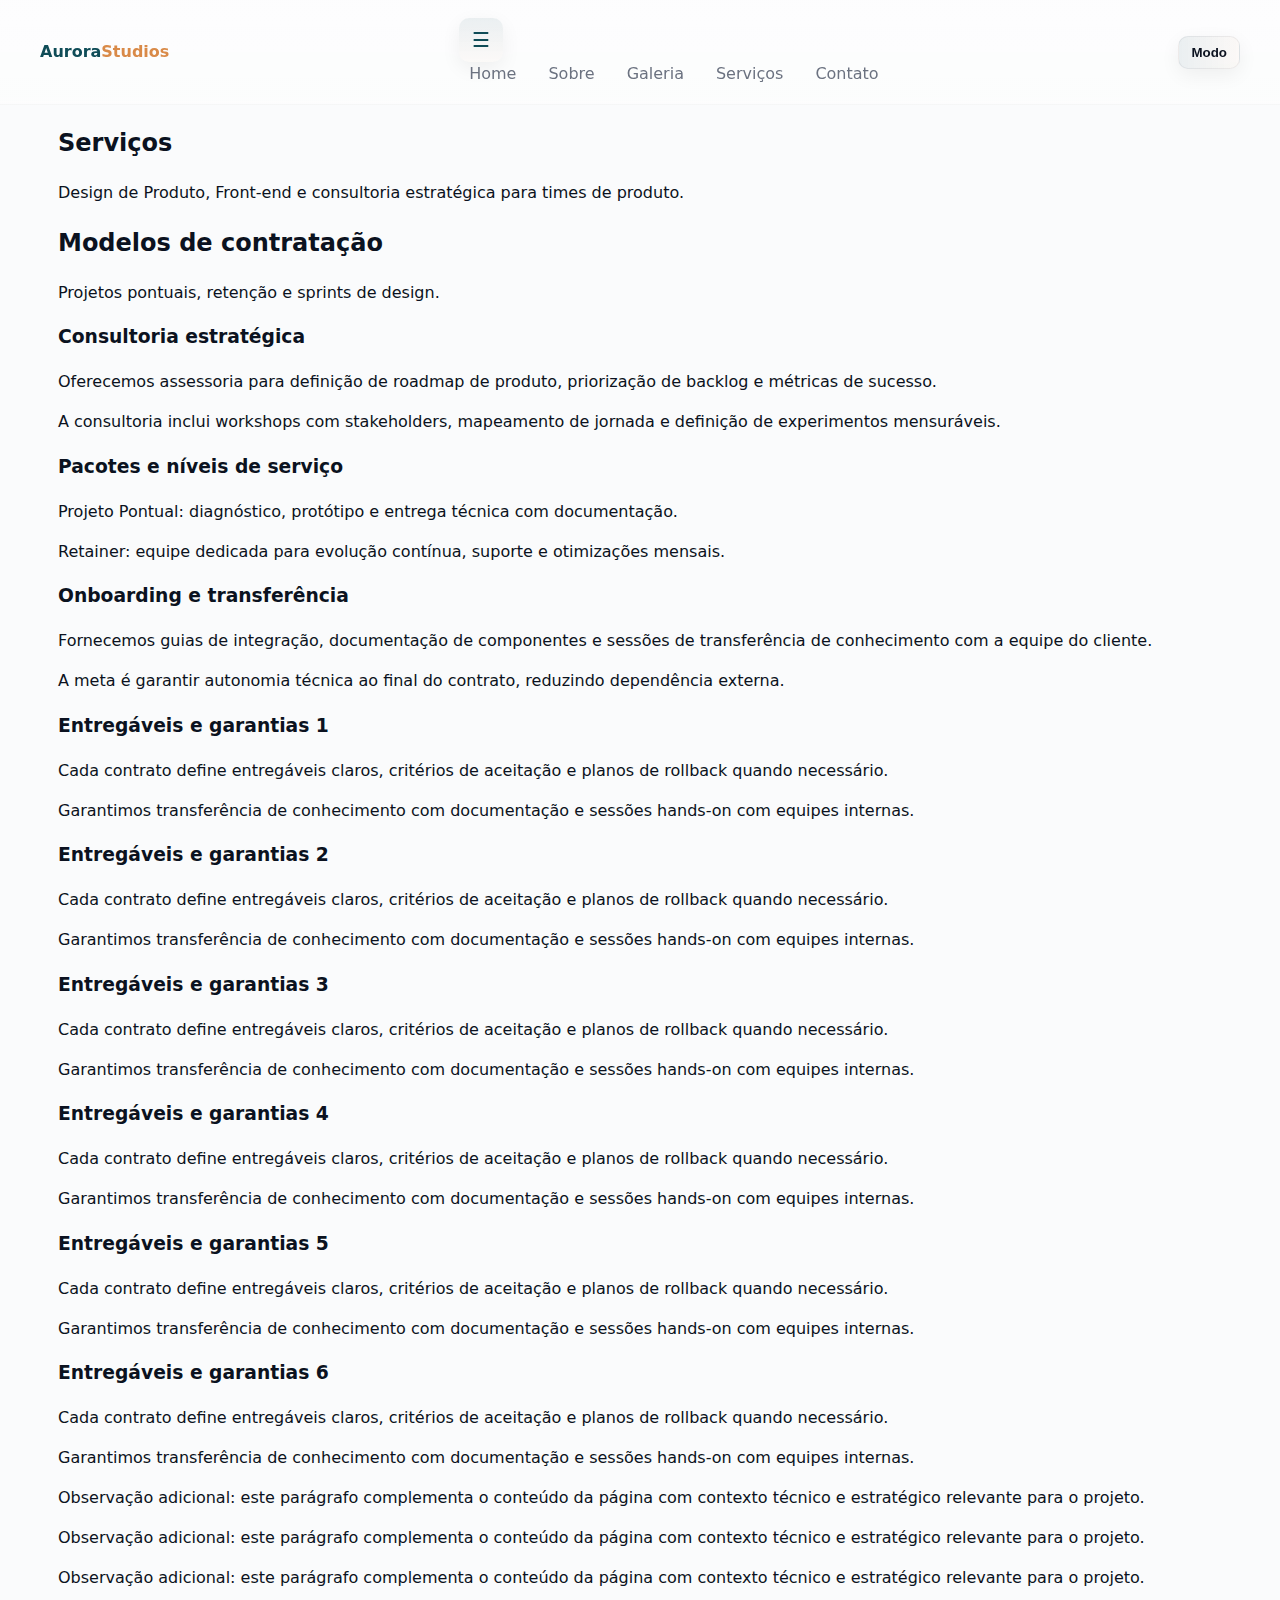
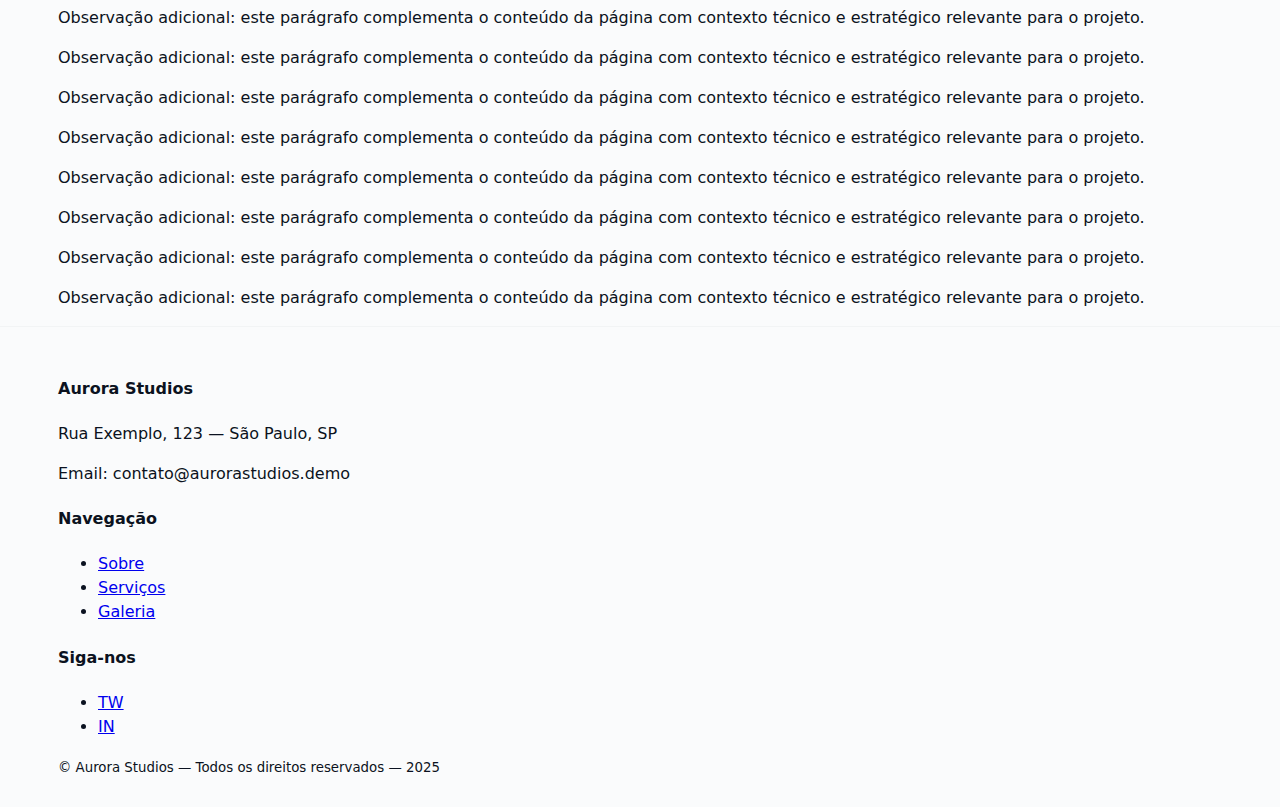
<file: Atividade 09/services.html>
<!--
  Página: Serviços — Aurora Studios
  Observações: carrega `script.js` para comportamento de UI comum (menu, tema, etc.).
-->
<!doctype html>
<html lang="pt-BR">
<head>
  <meta charset="utf-8" />
  <meta name="viewport" content="width=device-width,initial-scale=1" />
  <title>Serviços — Aurora Studios</title>
  <link rel="stylesheet" href="style.css" />
</head>
<body class="theme-light">
  <header class="site-header" role="banner">
    <div class="container header-inner">
      <a href="index.html" class="brand">Aurora<span>Studios</span></a>
      <nav class="main-nav" role="navigation" aria-label="Menu principal">
        <button class="nav-toggle" aria-expanded="false" aria-controls="main-menu">☰</button>
        <ul id="main-menu" class="nav-list">
          <li><a href="index.html">Home</a></li>
          <li><a href="about.html">Sobre</a></li>
          <li><a href="gallery.html">Galeria</a></li>
          <li><a href="services.html">Serviços</a></li>
          <li><a href="contact.html">Contato</a></li>
        </ul>
      </nav>
      <div class="header-actions">
        <button id="theme-toggle" aria-pressed="false">Modo</button>
      </div>
    </div>
  </header>
  <main class="container main-content" id="main" role="main">
    <section class="overview">
      <h2>Serviços</h2>
      <p>Design de Produto, Front-end e consultoria estratégica para times de produto.</p>
    </section>

    <section class="pricing">
      <h2>Modelos de contratação</h2>
      <p>Projetos pontuais, retenção e sprints de design.</p>
    </section>

    <section class="context-block consulting">
      <h3>Consultoria estratégica</h3>
      <p>Oferecemos assessoria para definição de roadmap de produto, priorização de backlog e métricas de sucesso.</p>
      <p>A consultoria inclui workshops com stakeholders, mapeamento de jornada e definição de experimentos mensuráveis.</p>
    </section>

    <section class="context-block packages">
      <h3>Pacotes e níveis de serviço</h3>
      <p>Projeto Pontual: diagnóstico, protótipo e entrega técnica com documentação.</p>
      <p>Retainer: equipe dedicada para evolução contínua, suporte e otimizações mensais.</p>
    </section>

    <section class="context-block onboarding">
      <h3>Onboarding e transferência</h3>
      <p>Fornecemos guias de integração, documentação de componentes e sessões de transferência de conhecimento com a equipe do cliente.</p>
      <p>A meta é garantir autonomia técnica ao final do contrato, reduzindo dependência externa.</p>
    </section>

  
    <section class="context-block auto-added-1">
      <h3>Entregáveis e garantias 1</h3>
      <p>Cada contrato define entregáveis claros, critérios de aceitação e planos de rollback quando necessário.</p>
      <p>Garantimos transferência de conhecimento com documentação e sessões hands-on com equipes internas.</p>
    </section>

    <section class="context-block auto-added-2">
      <h3>Entregáveis e garantias 2</h3>
      <p>Cada contrato define entregáveis claros, critérios de aceitação e planos de rollback quando necessário.</p>
      <p>Garantimos transferência de conhecimento com documentação e sessões hands-on com equipes internas.</p>
    </section>

    <section class="context-block auto-added-3">
      <h3>Entregáveis e garantias 3</h3>
      <p>Cada contrato define entregáveis claros, critérios de aceitação e planos de rollback quando necessário.</p>
      <p>Garantimos transferência de conhecimento com documentação e sessões hands-on com equipes internas.</p>
    </section>

    <section class="context-block auto-added-4">
      <h3>Entregáveis e garantias 4</h3>
      <p>Cada contrato define entregáveis claros, critérios de aceitação e planos de rollback quando necessário.</p>
      <p>Garantimos transferência de conhecimento com documentação e sessões hands-on com equipes internas.</p>
    </section>

    <section class="context-block auto-added-5">
      <h3>Entregáveis e garantias 5</h3>
      <p>Cada contrato define entregáveis claros, critérios de aceitação e planos de rollback quando necessário.</p>
      <p>Garantimos transferência de conhecimento com documentação e sessões hands-on com equipes internas.</p>
    </section>

    <section class="context-block auto-added-6">
      <h3>Entregáveis e garantias 6</h3>
      <p>Cada contrato define entregáveis claros, critérios de aceitação e planos de rollback quando necessário.</p>
      <p>Garantimos transferência de conhecimento com documentação e sessões hands-on com equipes internas.</p>
    </section>

    <section class="auto-para add-1">
      <p>Observação adicional: este parágrafo complementa o conteúdo da página com contexto técnico e estratégico relevante para o projeto.</p>
    </section>

    <section class="auto-para add-2">
      <p>Observação adicional: este parágrafo complementa o conteúdo da página com contexto técnico e estratégico relevante para o projeto.</p>
    </section>

    <section class="auto-para add-3">
      <p>Observação adicional: este parágrafo complementa o conteúdo da página com contexto técnico e estratégico relevante para o projeto.</p>
    </section>

    <section class="auto-para add-4">
      <p>Observação adicional: este parágrafo complementa o conteúdo da página com contexto técnico e estratégico relevante para o projeto.</p>
    </section>

    <section class="auto-para add-5">
      <p>Observação adicional: este parágrafo complementa o conteúdo da página com contexto técnico e estratégico relevante para o projeto.</p>
    </section>

    <section class="auto-para add-6">
      <p>Observação adicional: este parágrafo complementa o conteúdo da página com contexto técnico e estratégico relevante para o projeto.</p>
    </section>

    <section class="auto-para add-7">
      <p>Observação adicional: este parágrafo complementa o conteúdo da página com contexto técnico e estratégico relevante para o projeto.</p>
    </section>

    <section class="auto-para add-8">
      <p>Observação adicional: este parágrafo complementa o conteúdo da página com contexto técnico e estratégico relevante para o projeto.</p>
    </section>

    <section class="auto-para add-9">
      <p>Observação adicional: este parágrafo complementa o conteúdo da página com contexto técnico e estratégico relevante para o projeto.</p>
    </section>

    <section class="auto-para add-10">
      <p>Observação adicional: este parágrafo complementa o conteúdo da página com contexto técnico e estratégico relevante para o projeto.</p>
    </section>

    <section class="auto-para add-11">
      <p>Observação adicional: este parágrafo complementa o conteúdo da página com contexto técnico e estratégico relevante para o projeto.</p>
    </section>
</main>
  <footer class="site-footer">
    <div class="container footer-grid">
      <div class="footer-col">
        <h4>Aurora Studios</h4>
        <p>Rua Exemplo, 123 — São Paulo, SP</p>
        <p>Email: contato@aurorastudios.demo</p>
      </div>
      <div class="footer-col">
        <h4>Navegação</h4>
        <ul>
          <li><a href="about.html">Sobre</a></li>
          <li><a href="services.html">Serviços</a></li>
          <li><a href="gallery.html">Galeria</a></li>
        </ul>
      </div>
      <div class="footer-col">
        <h4>Siga-nos</h4>
        <ul class="socials">
          <li><a href="#" aria-label="Twitter">TW</a></li>
          <li><a href="#" aria-label="LinkedIn">IN</a></li>
        </ul>
      </div>
    </div>
    <div class="container copyright">
      <small>© Aurora Studios — Todos os direitos reservados — 2025</small>
    </div>
  </footer>
  <script src="script.js" defer></script>
</body>
</html>
</file>
<file: Atividade 09/style.css>
/*
  style.css — Aurora Studios
  Propósito: estilos globais e tokens de design usados nas páginas do site (tema claro/escuro,
  layout, componentes básicos, grid de galeria, utilitários). Comentários adicionados para
  documentar seções importantes sem alterar a lógica visual existente.

  Notas:
  - Variáveis CSS definidas em :root servem como design tokens (cores, espaçamentos, sombras).
  - A seção de utilitários abaixo contém muitas classes de espaçamento/badges geradas; mantive-as
    intactas e apenas documentei sua intenção.
*/
:root{
  --space-xxs:4px; --space-xs:8px; --space-s:12px; --space-m:18px; --space-l:28px; --space-xl:48px;
  --max-width:1200px;
  --radius:12px;
  --shadow-1: 0 6px 20px rgba(10,12,20,0.06);
  --shadow-2: 0 12px 36px rgba(10,12,20,0.08);
  /* nova paleta */
  --bg: #fafbfc;
  --surface: #ffffff;
  --muted: #6b7280;
  --text: #0b1220;
  --accent: #0f4c57; /* azul petróleo */
  --accent-2: #d98a48; /* laranja queimado */
  --soft: #eef3f4;
}
/* Body background set to palette color (solid) to avoid visual line breaks) */
body {
  background-color: var(--bg);
  color: var(--text);
  -webkit-font-smoothing: antialiased;
  -moz-osx-font-smoothing: grayscale;
}

.theme-dark{
  --bg:#071620; --surface:#071826; --muted:#9aa4b2; --text:#e6eef5; --accent:#0f6b74; --accent-2:#ff8f5a;
}
*{box-sizing:border-box}
html,body{height:100%}
body{margin:0;font-family:Inter, system-ui, -apple-system, 'Segoe UI', Roboto, 'Helvetica Neue', Arial; background:var(--bg); color:var(--text); line-height:1.5}
.container{max-width:var(--max-width);margin:0 auto;padding:0 var(--space-m)}

.site-header{position:sticky;top:0;background:linear-gradient(180deg, rgba(255,255,255,0.6), rgba(255,255,255,0.4));backdrop-filter:blur(6px);z-index:100;border-bottom:1px solid rgba(11,18,32,0.03)}
.header-inner{display:flex;align-items:center;justify-content:space-between;padding:18px 0}
.brand{font-weight:700;color:var(--accent);text-decoration:none}
.brand span{color:var(--accent-2);font-weight:600}

.nav-list{list-style:none;margin:0;padding:0;display:flex;gap:12px}
.nav-list a{padding:8px 10px;border-radius:8px;text-decoration:none;color:var(--muted)}
.nav-list a.active, .nav-list a:hover{color:var(--text);background:linear-gradient(90deg, rgba(15,76,87,0.06), rgba(217,138,72,0.03))}

.hero{padding:56px 0}
.hero h1{font-size:40px;margin:0 0 12px;color:var(--accent)}
.lead{color:var(--muted);max-width:60ch}
.btn{display:inline-block;padding:10px 16px;border-radius:10px;border:0;cursor:pointer;text-decoration:none}
.btn-primary{background:linear-gradient(90deg,var(--accent),var(--accent-2));color:#fff;font-weight:600;box-shadow:var(--shadow-1)}
.btn-outline{background:transparent;border:1px solid rgba(11,18,32,0.04);color:var(--text)}

.grid{display:grid;gap:18px}
.cols-2{grid-template-columns:repeat(2,1fr)}
.cols-3{grid-template-columns:repeat(3,1fr)}
.card{background:var(--surface);padding:18px;border-radius:12px;box-shadow:var(--shadow-1)}

.testimonial{padding:18px;border-left:4px solid var(--accent)}

.site-footer{padding:28px 0;background:transparent;border-top:1px solid rgba(11,18,32,0.03)}

/* Forms — contêiner e campos
  - O formulário tem largura máxima e usa tokens de superfície e sombra.
  - Campos usam borda sutil e raio para consistência com o sistema de design. */
form{max-width:720px;background:var(--surface);padding:18px;border-radius:12px;box-shadow:var(--shadow-1)}
.form-row{display:flex;flex-direction:column;margin-bottom:12px}
input,textarea,select{padding:12px;border-radius:8px;border:1px solid rgba(11,18,32,0.06)}

.masonry-grid{display:grid;grid-template-columns:repeat(3,1fr);gap:12px}
.gallery-item img{width:100%;height:auto;border-radius:10px}

.reveal{opacity:0;transform:translateY(8px);transition:opacity .45s ease, transform .45s ease}
.reveal.is-visible{opacity:1;transform:none}
/* A classe .reveal é usada em conjunto com IntersectionObserver (inicializado em script.js)
  para animar elementos ao entrarem na viewport. */

/* Responsive — breakpoints principais
  - 980px: reduz colunas da galeria para 2
  - 640px: layout móvel (oculta nav-list, mostra botão de toggle, colunas empilhadas)
*/
@media (max-width:980px){ .masonry-grid{grid-template-columns:repeat(2,1fr)} }
@media (max-width:640px){ .nav-list{display:none} .nav-toggle{display:inline-block} .masonry-grid{grid-template-columns:1fr} .cols-3{grid-template-columns:1fr} }


.utilities-comment {
  /* Utilities and extended helpers (functional)
     - Muitas classes auxiliares de espaçamento e badges estão listadas abaixo.
     - Essas classes servem para prototipagem rápida e composição utilitária; podem ser
       geradas/compactadas em um build futuro para reduzir tamanho. */
  --utilities-note: 'utilidades-documentacao';
}
.utilities { --utility: 1; }
.u-gap-1 { gap: 1px; }
.u-gap-2 { gap: 2px; }
.u-gap-3 { gap: 3px; }
.u-gap-4 { gap: 4px; }
.u-gap-5 { gap: 5px; }
.u-gap-6 { gap: 6px; }
.u-gap-7 { gap: 7px; }
.badge-7 { display:inline-block; padding:6px 8px; border-radius:6px; background: linear-gradient(90deg, var(--accent), var(--accent-2)); color: #fff; }
.u-gap-8 { gap: 8px; }
.u-gap-9 { gap: 9px; }
.u-gap-10 { gap: 10px; }
.u-gap-11 { gap: 11px; }
.u-gap-12 { gap: 12px; }
.u-gap-13 { gap: 13px; }
.u-gap-14 { gap: 14px; }
.badge-14 { display:inline-block; padding:6px 8px; border-radius:6px; background: linear-gradient(90deg, var(--accent), var(--accent-2)); color: #fff; }
.u-gap-15 { gap: 15px; }
.u-gap-16 { gap: 16px; }
.u-gap-17 { gap: 17px; }
.u-gap-18 { gap: 18px; }
.u-gap-19 { gap: 19px; }
.u-gap-20 { gap: 20px; }
.u-gap-21 { gap: 21px; }
.badge-21 { display:inline-block; padding:6px 8px; border-radius:6px; background: linear-gradient(90deg, var(--accent), var(--accent-2)); color: #fff; }
.u-gap-22 { gap: 22px; }
.u-gap-23 { gap: 23px; }
.u-gap-24 { gap: 24px; }
.u-gap-25 { gap: 25px; }
.u-gap-26 { gap: 26px; }
.u-gap-27 { gap: 27px; }
.u-gap-28 { gap: 28px; }
.badge-28 { display:inline-block; padding:6px 8px; border-radius:6px; background: linear-gradient(90deg, var(--accent), var(--accent-2)); color: #fff; }
.u-gap-29 { gap: 29px; }
.u-gap-30 { gap: 30px; }
.u-gap-31 { gap: 31px; }
.u-gap-32 { gap: 32px; }
.u-gap-33 { gap: 33px; }
.u-gap-34 { gap: 34px; }
.u-gap-35 { gap: 35px; }
.badge-35 { display:inline-block; padding:6px 8px; border-radius:6px; background: linear-gradient(90deg, var(--accent), var(--accent-2)); color: #fff; }
.u-gap-36 { gap: 36px; }
.u-gap-37 { gap: 37px; }
.u-gap-38 { gap: 38px; }
.u-gap-39 { gap: 39px; }
.u-gap-40 { gap: 40px; }
.u-gap-41 { gap: 41px; }
.u-gap-42 { gap: 42px; }
.badge-42 { display:inline-block; padding:6px 8px; border-radius:6px; background: linear-gradient(90deg, var(--accent), var(--accent-2)); color: #fff; }
.u-gap-43 { gap: 43px; }
.u-gap-44 { gap: 44px; }
.u-gap-45 { gap: 45px; }
.u-gap-46 { gap: 46px; }
.u-gap-47 { gap: 47px; }
.u-gap-48 { gap: 48px; }
.u-gap-49 { gap: 49px; }
.badge-49 { display:inline-block; padding:6px 8px; border-radius:6px; background: linear-gradient(90deg, var(--accent), var(--accent-2)); color: #fff; }
.u-gap-50 { gap: 50px; }
.u-gap-51 { gap: 51px; }
.u-gap-52 { gap: 52px; }
.u-gap-53 { gap: 53px; }
.u-gap-54 { gap: 54px; }
.u-gap-55 { gap: 55px; }
.u-gap-56 { gap: 56px; }
.badge-56 { display:inline-block; padding:6px 8px; border-radius:6px; background: linear-gradient(90deg, var(--accent), var(--accent-2)); color: #fff; }
.u-gap-57 { gap: 57px; }
.u-gap-58 { gap: 58px; }
.u-gap-59 { gap: 59px; }
.u-gap-60 { gap: 60px; }
.u-gap-61 { gap: 61px; }
.u-gap-62 { gap: 62px; }
.u-gap-63 { gap: 63px; }
.badge-63 { display:inline-block; padding:6px 8px; border-radius:6px; background: linear-gradient(90deg, var(--accent), var(--accent-2)); color: #fff; }
.u-gap-64 { gap: 64px; }
.u-gap-65 { gap: 65px; }
.u-gap-66 { gap: 66px; }
.u-gap-67 { gap: 67px; }
.u-gap-68 { gap: 68px; }
.u-gap-69 { gap: 69px; }
.u-gap-70 { gap: 70px; }
.badge-70 { display:inline-block; padding:6px 8px; border-radius:6px; background: linear-gradient(90deg, var(--accent), var(--accent-2)); color: #fff; }
.u-gap-71 { gap: 71px; }
.u-gap-72 { gap: 72px; }
.u-gap-73 { gap: 73px; }
.u-gap-74 { gap: 74px; }
.u-gap-75 { gap: 75px; }
.u-gap-76 { gap: 76px; }
.u-gap-77 { gap: 77px; }
.badge-77 { display:inline-block; padding:6px 8px; border-radius:6px; background: linear-gradient(90deg, var(--accent), var(--accent-2)); color: #fff; }
.u-gap-78 { gap: 78px; }
.u-gap-79 { gap: 79px; }
.u-gap-80 { gap: 80px; }
.u-gap-81 { gap: 81px; }
.u-gap-82 { gap: 82px; }
.u-gap-83 { gap: 83px; }
.u-gap-84 { gap: 84px; }
.badge-84 { display:inline-block; padding:6px 8px; border-radius:6px; background: linear-gradient(90deg, var(--accent), var(--accent-2)); color: #fff; }
.u-gap-85 { gap: 85px; }
.u-gap-86 { gap: 86px; }
.u-gap-87 { gap: 87px; }
.u-gap-88 { gap: 88px; }
.u-gap-89 { gap: 89px; }
.u-gap-90 { gap: 90px; }
.u-gap-91 { gap: 91px; }
.badge-91 { display:inline-block; padding:6px 8px; border-radius:6px; background: linear-gradient(90deg, var(--accent), var(--accent-2)); color: #fff; }
.u-gap-92 { gap: 92px; }
.u-gap-93 { gap: 93px; }
.u-gap-94 { gap: 94px; }
.u-gap-95 { gap: 95px; }
.u-gap-96 { gap: 96px; }
.u-gap-97 { gap: 97px; }
.u-gap-98 { gap: 98px; }
.badge-98 { display:inline-block; padding:6px 8px; border-radius:6px; background: linear-gradient(90deg, var(--accent), var(--accent-2)); color: #fff; }
.u-gap-99 { gap: 99px; }
.u-gap-100 { gap: 100px; }
.u-gap-101 { gap: 101px; }
.u-gap-102 { gap: 102px; }
.u-gap-103 { gap: 103px; }
.u-gap-104 { gap: 104px; }
.u-gap-105 { gap: 105px; }
.badge-105 { display:inline-block; padding:6px 8px; border-radius:6px; background: linear-gradient(90deg, var(--accent), var(--accent-2)); color: #fff; }
.u-gap-106 { gap: 106px; }
.u-gap-107 { gap: 107px; }
.u-gap-108 { gap: 108px; }
.u-gap-109 { gap: 109px; }
.u-gap-110 { gap: 110px; }
.u-gap-111 { gap: 111px; }
.u-gap-112 { gap: 112px; }
.badge-112 { display:inline-block; padding:6px 8px; border-radius:6px; background: linear-gradient(90deg, var(--accent), var(--accent-2)); color: #fff; }
.u-gap-113 { gap: 113px; }
.u-gap-114 { gap: 114px; }
.u-gap-115 { gap: 115px; }
.u-gap-116 { gap: 116px; }
.u-gap-117 { gap: 117px; }
.u-gap-118 { gap: 118px; }
.u-gap-119 { gap: 119px; }
.badge-119 { display:inline-block; padding:6px 8px; border-radius:6px; background: linear-gradient(90deg, var(--accent), var(--accent-2)); color: #fff; }
.u-gap-120 { gap: 120px; }
.u-gap-121 { gap: 121px; }
.u-gap-122 { gap: 122px; }
.u-gap-123 { gap: 123px; }
.u-gap-124 { gap: 124px; }
.u-gap-125 { gap: 125px; }
.u-gap-126 { gap: 126px; }
.badge-126 { display:inline-block; padding:6px 8px; border-radius:6px; background: linear-gradient(90deg, var(--accent), var(--accent-2)); color: #fff; }
.u-gap-127 { gap: 127px; }
.u-gap-128 { gap: 128px; }
.u-gap-129 { gap: 129px; }
.u-gap-130 { gap: 130px; }
.u-gap-131 { gap: 131px; }
.u-gap-132 { gap: 132px; }
.u-gap-133 { gap: 133px; }
.badge-133 { display:inline-block; padding:6px 8px; border-radius:6px; background: linear-gradient(90deg, var(--accent), var(--accent-2)); color: #fff; }
.u-gap-134 { gap: 134px; }
.u-gap-135 { gap: 135px; }
.u-gap-136 { gap: 136px; }
.u-gap-137 { gap: 137px; }
.u-gap-138 { gap: 138px; }
.u-gap-139 { gap: 139px; }
.u-gap-140 { gap: 140px; }
.badge-140 { display:inline-block; padding:6px 8px; border-radius:6px; background: linear-gradient(90deg, var(--accent), var(--accent-2)); color: #fff; }
.u-gap-141 { gap: 141px; }
.u-gap-142 { gap: 142px; }
.u-gap-143 { gap: 143px; }
.u-gap-144 { gap: 144px; }
.u-gap-145 { gap: 145px; }
.u-gap-146 { gap: 146px; }
.u-gap-147 { gap: 147px; }
.badge-147 { display:inline-block; padding:6px 8px; border-radius:6px; background: linear-gradient(90deg, var(--accent), var(--accent-2)); color: #fff; }
.u-gap-148 { gap: 148px; }
.u-gap-149 { gap: 149px; }
.u-gap-150 { gap: 150px; }
.u-gap-151 { gap: 151px; }
.u-gap-152 { gap: 152px; }
.u-gap-153 { gap: 153px; }
.u-gap-154 { gap: 154px; }
.badge-154 { display:inline-block; padding:6px 8px; border-radius:6px; background: linear-gradient(90deg, var(--accent), var(--accent-2)); color: #fff; }
.u-gap-155 { gap: 155px; }
.u-gap-156 { gap: 156px; }
.u-gap-157 { gap: 157px; }
.u-gap-158 { gap: 158px; }
.u-gap-159 { gap: 159px; }
.u-gap-160 { gap: 160px; }
.u-gap-161 { gap: 161px; }
.badge-161 { display:inline-block; padding:6px 8px; border-radius:6px; background: linear-gradient(90deg, var(--accent), var(--accent-2)); color: #fff; }
.u-gap-162 { gap: 162px; }
.u-gap-163 { gap: 163px; }
.u-gap-164 { gap: 164px; }
.u-gap-165 { gap: 165px; }
.u-gap-166 { gap: 166px; }
.u-gap-167 { gap: 167px; }
.u-gap-168 { gap: 168px; }
.badge-168 { display:inline-block; padding:6px 8px; border-radius:6px; background: linear-gradient(90deg, var(--accent), var(--accent-2)); color: #fff; }
.u-gap-169 { gap: 169px; }
.u-gap-170 { gap: 170px; }
.u-gap-171 { gap: 171px; }
.u-gap-172 { gap: 172px; }
.u-gap-173 { gap: 173px; }
.u-gap-174 { gap: 174px; }
.u-gap-175 { gap: 175px; }
.badge-175 { display:inline-block; padding:6px 8px; border-radius:6px; background: linear-gradient(90deg, var(--accent), var(--accent-2)); color: #fff; }
.u-gap-176 { gap: 176px; }
.u-gap-177 { gap: 177px; }
.u-gap-178 { gap: 178px; }
.u-gap-179 { gap: 179px; }
.u-gap-180 { gap: 180px; }
.u-gap-181 { gap: 181px; }
.u-gap-182 { gap: 182px; }
.badge-182 { display:inline-block; padding:6px 8px; border-radius:6px; background: linear-gradient(90deg, var(--accent), var(--accent-2)); color: #fff; }
.u-gap-183 { gap: 183px; }
.u-gap-184 { gap: 184px; }
.u-gap-185 { gap: 185px; }
.u-gap-186 { gap: 186px; }
.u-gap-187 { gap: 187px; }
.u-gap-188 { gap: 188px; }
.u-gap-189 { gap: 189px; }
.badge-189 { display:inline-block; padding:6px 8px; border-radius:6px; background: linear-gradient(90deg, var(--accent), var(--accent-2)); color: #fff; }
.u-gap-190 { gap: 190px; }
.u-gap-191 { gap: 191px; }
.u-gap-192 { gap: 192px; }
.u-gap-193 { gap: 193px; }
.u-gap-194 { gap: 194px; }
.u-gap-195 { gap: 195px; }
.u-gap-196 { gap: 196px; }
.badge-196 { display:inline-block; padding:6px 8px; border-radius:6px; background: linear-gradient(90deg, var(--accent), var(--accent-2)); color: #fff; }
.u-gap-197 { gap: 197px; }
.u-gap-198 { gap: 198px; }
.u-gap-199 { gap: 199px; }
.u-gap-200 { gap: 200px; }
.u-gap-201 { gap: 201px; }
.u-gap-202 { gap: 202px; }
.u-gap-203 { gap: 203px; }
.badge-203 { display:inline-block; padding:6px 8px; border-radius:6px; background: linear-gradient(90deg, var(--accent), var(--accent-2)); color: #fff; }
.u-gap-204 { gap: 204px; }
.u-gap-205 { gap: 205px; }
.u-gap-206 { gap: 206px; }
.u-gap-207 { gap: 207px; }
.u-gap-208 { gap: 208px; }
.u-gap-209 { gap: 209px; }
.u-gap-210 { gap: 210px; }
.badge-210 { display:inline-block; padding:6px 8px; border-radius:6px; background: linear-gradient(90deg, var(--accent), var(--accent-2)); color: #fff; }
.u-gap-211 { gap: 211px; }
.u-gap-212 { gap: 212px; }
.u-gap-213 { gap: 213px; }
.u-gap-214 { gap: 214px; }
.u-gap-215 { gap: 215px; }
.u-gap-216 { gap: 216px; }
.u-gap-217 { gap: 217px; }
.badge-217 { display:inline-block; padding:6px 8px; border-radius:6px; background: linear-gradient(90deg, var(--accent), var(--accent-2)); color: #fff; }
.u-gap-218 { gap: 218px; }
.u-gap-219 { gap: 219px; }
.u-gap-220 { gap: 220px; }
.u-gap-221 { gap: 221px; }
.u-gap-222 { gap: 222px; }
.u-gap-223 { gap: 223px; }
.u-gap-224 { gap: 224px; }
.badge-224 { display:inline-block; padding:6px 8px; border-radius:6px; background: linear-gradient(90deg, var(--accent), var(--accent-2)); color: #fff; }
.u-gap-225 { gap: 225px; }
.u-gap-226 { gap: 226px; }
.u-gap-227 { gap: 227px; }
.u-gap-228 { gap: 228px; }
.u-gap-229 { gap: 229px; }
.u-gap-230 { gap: 230px; }
.u-gap-231 { gap: 231px; }
.badge-231 { display:inline-block; padding:6px 8px; border-radius:6px; background: linear-gradient(90deg, var(--accent), var(--accent-2)); color: #fff; }
.u-gap-232 { gap: 232px; }
.u-gap-233 { gap: 233px; }
.u-gap-234 { gap: 234px; }
.u-gap-235 { gap: 235px; }
.u-gap-236 { gap: 236px; }
.u-gap-237 { gap: 237px; }
.u-gap-238 { gap: 238px; }
.badge-238 { display:inline-block; padding:6px 8px; border-radius:6px; background: linear-gradient(90deg, var(--accent), var(--accent-2)); color: #fff; }
.u-gap-239 { gap: 239px; }
.u-gap-240 { gap: 240px; }
.u-gap-241 { gap: 241px; }
.u-gap-242 { gap: 242px; }
.u-gap-243 { gap: 243px; }
.u-gap-244 { gap: 244px; }
.u-gap-245 { gap: 245px; }
.badge-245 { display:inline-block; padding:6px 8px; border-radius:6px; background: linear-gradient(90deg, var(--accent), var(--accent-2)); color: #fff; }
.u-gap-246 { gap: 246px; }
.u-gap-247 { gap: 247px; }
.u-gap-248 { gap: 248px; }
.u-gap-249 { gap: 249px; }
.u-gap-250 { gap: 250px; }
.u-gap-251 { gap: 251px; }
.u-gap-252 { gap: 252px; }
.badge-252 { display:inline-block; padding:6px 8px; border-radius:6px; background: linear-gradient(90deg, var(--accent), var(--accent-2)); color: #fff; }
.u-gap-253 { gap: 253px; }
.u-gap-254 { gap: 254px; }
.u-gap-255 { gap: 255px; }
.u-gap-256 { gap: 256px; }
.u-gap-257 { gap: 257px; }
.u-gap-258 { gap: 258px; }
.u-gap-259 { gap: 259px; }
.badge-259 { display:inline-block; padding:6px 8px; border-radius:6px; background: linear-gradient(90deg, var(--accent), var(--accent-2)); color: #fff; }
.u-gap-260 { gap: 260px; }
.u-gap-261 { gap: 261px; }
.u-gap-262 { gap: 262px; }
.u-gap-263 { gap: 263px; }
.u-gap-264 { gap: 264px; }
.u-gap-265 { gap: 265px; }
.u-gap-266 { gap: 266px; }
.badge-266 { display:inline-block; padding:6px 8px; border-radius:6px; background: linear-gradient(90deg, var(--accent), var(--accent-2)); color: #fff; }
.u-gap-267 { gap: 267px; }
.u-gap-268 { gap: 268px; }
.u-gap-269 { gap: 269px; }
.u-gap-270 { gap: 270px; }
.u-gap-271 { gap: 271px; }
.u-gap-272 { gap: 272px; }
.u-gap-273 { gap: 273px; }
.badge-273 { display:inline-block; padding:6px 8px; border-radius:6px; background: linear-gradient(90deg, var(--accent), var(--accent-2)); color: #fff; }
.u-gap-274 { gap: 274px; }
.u-gap-275 { gap: 275px; }
.u-gap-276 { gap: 276px; }
.u-gap-277 { gap: 277px; }
.u-gap-278 { gap: 278px; }
.u-gap-279 { gap: 279px; }
.u-gap-280 { gap: 280px; }
.badge-280 { display:inline-block; padding:6px 8px; border-radius:6px; background: linear-gradient(90deg, var(--accent), var(--accent-2)); color: #fff; }
.u-gap-281 { gap: 281px; }
.u-gap-282 { gap: 282px; }
.u-gap-283 { gap: 283px; }
.u-gap-284 { gap: 284px; }
.u-gap-285 { gap: 285px; }
.u-gap-286 { gap: 286px; }
.u-gap-287 { gap: 287px; }
.badge-287 { display:inline-block; padding:6px 8px; border-radius:6px; background: linear-gradient(90deg, var(--accent), var(--accent-2)); color: #fff; }
.u-gap-288 { gap: 288px; }
.u-gap-289 { gap: 289px; }
.u-gap-290 { gap: 290px; }
.u-gap-291 { gap: 291px; }
.u-gap-292 { gap: 292px; }
.u-gap-293 { gap: 293px; }
.u-gap-294 { gap: 294px; }
.badge-294 { display:inline-block; padding:6px 8px; border-radius:6px; background: linear-gradient(90deg, var(--accent), var(--accent-2)); color: #fff; }
.u-gap-295 { gap: 295px; }
.u-gap-296 { gap: 296px; }
.u-gap-297 { gap: 297px; }
.u-gap-298 { gap: 298px; }
.u-gap-299 { gap: 299px; }
.u-gap-300 { gap: 300px; }
.u-gap-301 { gap: 301px; }
.badge-301 { display:inline-block; padding:6px 8px; border-radius:6px; background: linear-gradient(90deg, var(--accent), var(--accent-2)); color: #fff; }
.u-gap-302 { gap: 302px; }
.u-gap-303 { gap: 303px; }
.u-gap-304 { gap: 304px; }
.u-gap-305 { gap: 305px; }
.u-gap-306 { gap: 306px; }
.u-gap-307 { gap: 307px; }
.u-gap-308 { gap: 308px; }
.badge-308 { display:inline-block; padding:6px 8px; border-radius:6px; background: linear-gradient(90deg, var(--accent), var(--accent-2)); color: #fff; }
.u-gap-309 { gap: 309px; }
.u-gap-310 { gap: 310px; }
.u-gap-311 { gap: 311px; }
.u-gap-312 { gap: 312px; }
.u-gap-313 { gap: 313px; }
.u-gap-314 { gap: 314px; }
.u-gap-315 { gap: 315px; }
.badge-315 { display:inline-block; padding:6px 8px; border-radius:6px; background: linear-gradient(90deg, var(--accent), var(--accent-2)); color: #fff; }
.u-gap-316 { gap: 316px; }
.u-gap-317 { gap: 317px; }
.u-gap-318 { gap: 318px; }
.u-gap-319 { gap: 319px; }
.u-gap-320 { gap: 320px; }
.u-gap-321 { gap: 321px; }
.u-gap-322 { gap: 322px; }
.badge-322 { display:inline-block; padding:6px 8px; border-radius:6px; background: linear-gradient(90deg, var(--accent), var(--accent-2)); color: #fff; }
.u-gap-323 { gap: 323px; }
.u-gap-324 { gap: 324px; }
.u-gap-325 { gap: 325px; }
.u-gap-326 { gap: 326px; }
.u-gap-327 { gap: 327px; }
.u-gap-328 { gap: 328px; }
.u-gap-329 { gap: 329px; }
.badge-329 { display:inline-block; padding:6px 8px; border-radius:6px; background: linear-gradient(90deg, var(--accent), var(--accent-2)); color: #fff; }
.u-gap-330 { gap: 330px; }
.u-gap-331 { gap: 331px; }
.u-gap-332 { gap: 332px; }
.u-gap-333 { gap: 333px; }
.u-gap-334 { gap: 334px; }
.u-gap-335 { gap: 335px; }
.u-gap-336 { gap: 336px; }
.badge-336 { display:inline-block; padding:6px 8px; border-radius:6px; background: linear-gradient(90deg, var(--accent), var(--accent-2)); color: #fff; }
.u-gap-337 { gap: 337px; }
.u-gap-338 { gap: 338px; }
.u-gap-339 { gap: 339px; }
.u-gap-340 { gap: 340px; }
.u-gap-341 { gap: 341px; }
.u-gap-342 { gap: 342px; }
.u-gap-343 { gap: 343px; }
.badge-343 { display:inline-block; padding:6px 8px; border-radius:6px; background: linear-gradient(90deg, var(--accent), var(--accent-2)); color: #fff; }
.u-gap-344 { gap: 344px; }
.u-gap-345 { gap: 345px; }
.u-gap-346 { gap: 346px; }
.u-gap-347 { gap: 347px; }
.u-gap-348 { gap: 348px; }
.u-gap-349 { gap: 349px; }
.u-gap-350 { gap: 350px; }
.badge-350 { display:inline-block; padding:6px 8px; border-radius:6px; background: linear-gradient(90deg, var(--accent), var(--accent-2)); color: #fff; }
.u-gap-351 { gap: 351px; }
.u-gap-352 { gap: 352px; }
.u-gap-353 { gap: 353px; }
.u-gap-354 { gap: 354px; }
.u-gap-355 { gap: 355px; }
.u-gap-356 { gap: 356px; }
.u-gap-357 { gap: 357px; }
.badge-357 { display:inline-block; padding:6px 8px; border-radius:6px; background: linear-gradient(90deg, var(--accent), var(--accent-2)); color: #fff; }
.u-gap-358 { gap: 358px; }
.u-gap-359 { gap: 359px; }
.u-gap-360 { gap: 360px; }
.u-gap-361 { gap: 361px; }
.u-gap-362 { gap: 362px; }
.u-gap-363 { gap: 363px; }
.u-gap-364 { gap: 364px; }
.badge-364 { display:inline-block; padding:6px 8px; border-radius:6px; background: linear-gradient(90deg, var(--accent), var(--accent-2)); color: #fff; }
.u-gap-365 { gap: 365px; }
.u-gap-366 { gap: 366px; }
.u-gap-367 { gap: 367px; }
.u-gap-368 { gap: 368px; }
.u-gap-369 { gap: 369px; }
.u-gap-370 { gap: 370px; }
.u-gap-371 { gap: 371px; }
.badge-371 { display:inline-block; padding:6px 8px; border-radius:6px; background: linear-gradient(90deg, var(--accent), var(--accent-2)); color: #fff; }
.u-gap-372 { gap: 372px; }
.u-gap-373 { gap: 373px; }
.u-gap-374 { gap: 374px; }
.u-gap-375 { gap: 375px; }
.u-gap-376 { gap: 376px; }
.u-gap-377 { gap: 377px; }
.u-gap-378 { gap: 378px; }
.badge-378 { display:inline-block; padding:6px 8px; border-radius:6px; background: linear-gradient(90deg, var(--accent), var(--accent-2)); color: #fff; }
.u-gap-379 { gap: 379px; }
/* fim do style.css */


/* Theme toggle button styling */
#theme-toggle {
  display:inline-flex;
  align-items:center;
  justify-content:center;
  gap:8px;
  padding:8px 12px;
  border-radius:10px;
  border: 1px solid rgba(11,18,32,0.06);
  background: linear-gradient(90deg, rgba(15,76,87,0.08), rgba(217,138,72,0.04));
  color: var(--text);
  cursor: pointer;
  font-weight:600;
  transition: transform .12s ease, box-shadow .12s ease;
  box-shadow: var(--shadow-1);
}
#theme-toggle[aria-pressed="true"]{
  transform: translateY(-1px);
  box-shadow: 0 6px 18px rgba(15,76,87,0.08);
}

/* Nav toggle (menu button) styling and centered appearance on mobile */
.nav-toggle {
  display:inline-flex;
  align-items:center;
  justify-content:center;
  width:44px;
  height:44px;
  border-radius:10px;
  border: none;
  background: linear-gradient(180deg, rgba(15,76,87,0.08), rgba(217,138,72,0.03));
  color: var(--accent);
  font-size:20px;
  cursor:pointer;
  transition: transform .12s ease, box-shadow .12s ease;
  box-shadow: var(--shadow-1);
}

/* When displayed (mobile), center the nav-toggle inside header actions */
.header-actions {
  display:flex;
  gap:12px;
  align-items:center;
  justify-content:center;
}

/* Ensure the small header variant aligns controls properly */
.site-header.small .header-inner { padding: 10px 0; }
.site-header .nav-toggle { margin-right: 6px; }

/* Improve visibility of the mock carousel buttons */
.carousel-prev, .carousel-next {
  background: linear-gradient(180deg, rgba(255,255,255,0.6), rgba(255,255,255,0.2));
  border: 1px solid rgba(11,18,32,0.06);
  padding: 6px 10px;
  border-radius: 8px;
  cursor: pointer;
  font-size: 18px;
  box-shadow: var(--shadow-1);
}

/* Small responsive tweak: make header-actions full width on small screens so toggle appears central */
@media (max-width:640px){
  .header-inner { gap: 12px; }
  .header-actions { width: 100%; justify-content: center; }
  .nav-list { display: none; }
}

section { background: transparent; border: none; }

.container { background: transparent; }
</file>
<file: webdesign/style.css>
body{
    font-family: Arial, sans-serif;
    background-color: #f0f0f0;
    text-align: center;
    padding: 50px;
}
button{
    padding: 10px 20px;
    background-color: #007bff;
    border: none;
    color: white;
    font-size: 16px;
    border-radius: 5px;
}
button:hover{
    background-color: #0056b3;
}
</file>
